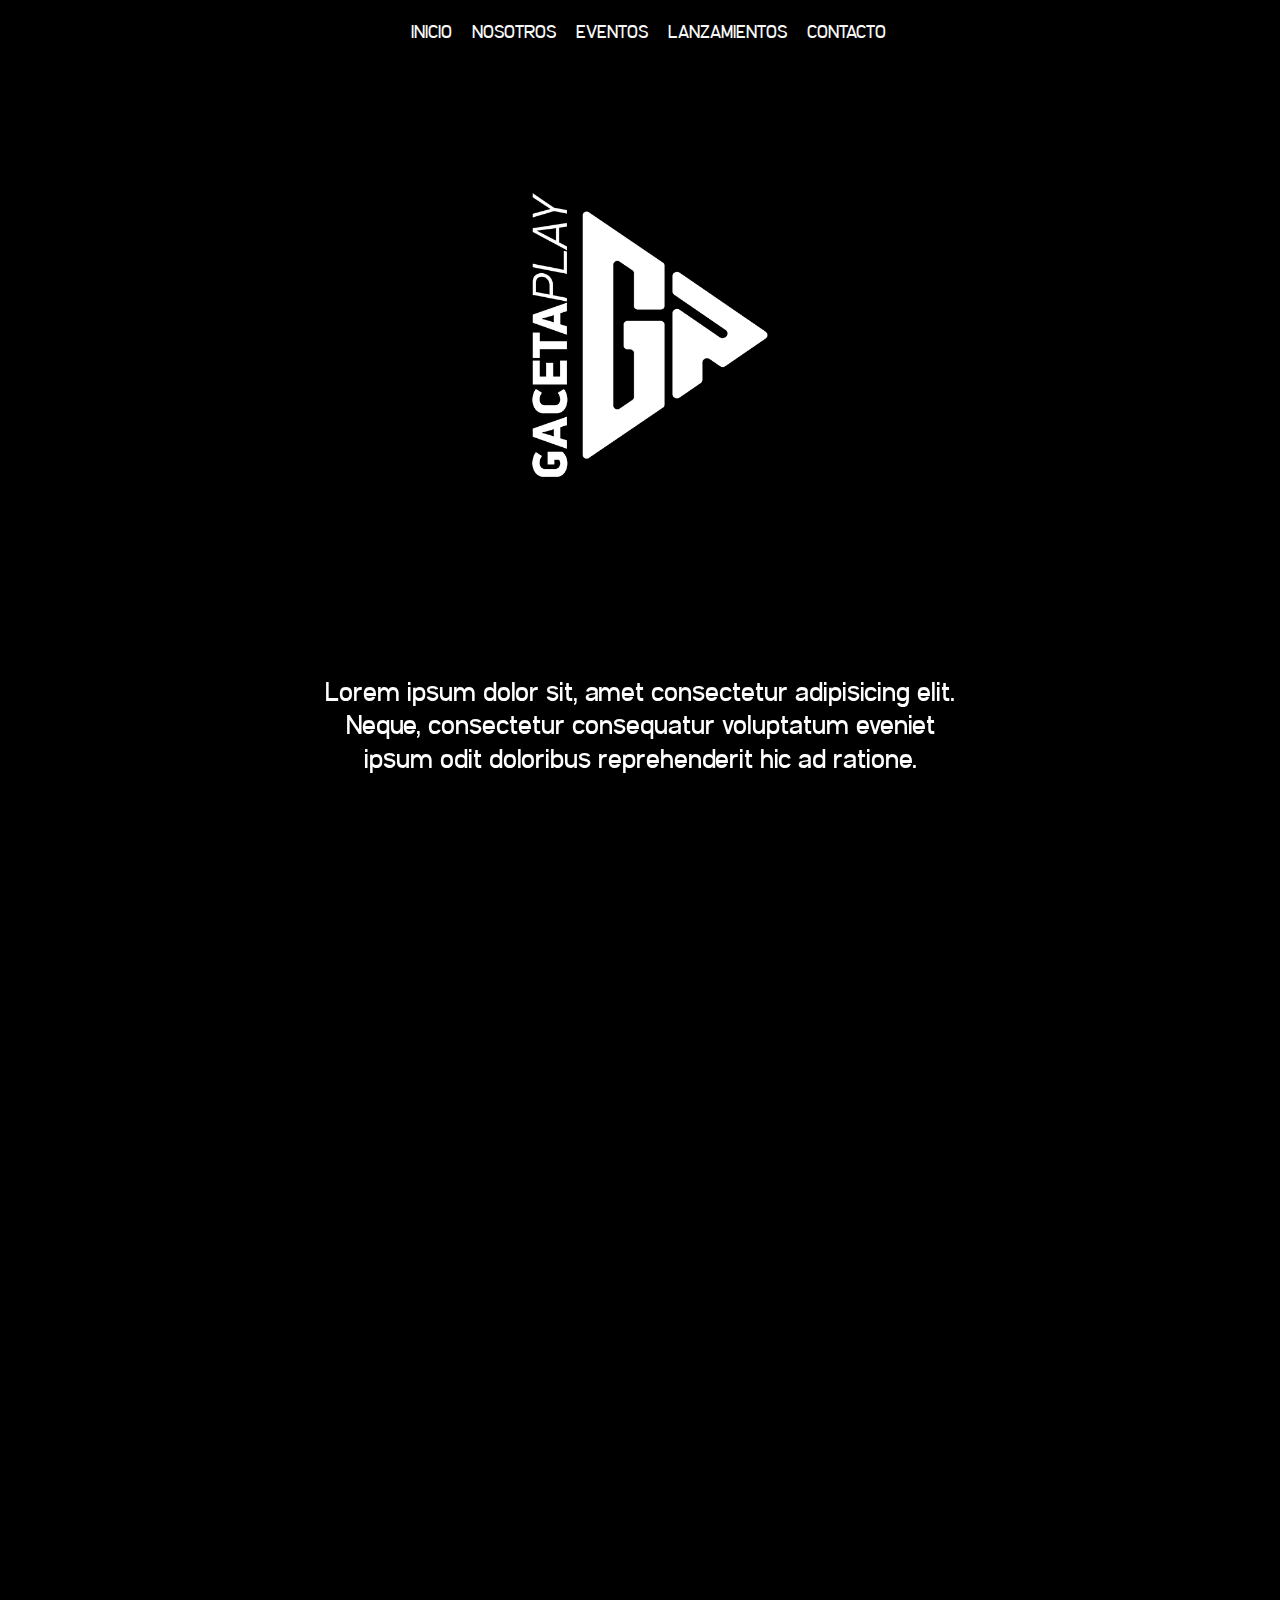
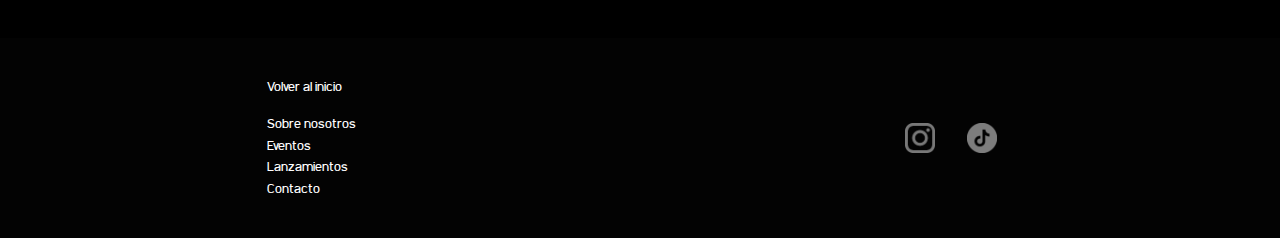
<file: index.html>
<!DOCTYPE html>
<html lang="en">
<head>
    <meta charset="UTF-8">
    <meta name="viewport" content="width=device-width, initial-scale=1.0">
    <link rel="stylesheet" href="styles.css">
    <link rel="preconnect" href="https://fonts.googleapis.com">
    <link rel="preconnect" href="https://fonts.gstatic.com" crossorigin>
    <link href="https://fonts.googleapis.com/css2?family=Poppins:ital,wght@0,100;0,200;0,300;0,400;0,500;0,600;0,700;0,800;0,900;1,100;1,200;1,300;1,400;1,500;1,600;1,700;1,800;1,900&display=swap" rel="stylesheet">
    <link href="https://cdn.jsdelivr.net/npm/bootstrap@5.3.3/dist/css/bootstrap.min.css" rel="stylesheet" integrity="sha384-QWTKZyjpPEjISv5WaRU9OFeRpok6YctnYmDr5pNlyT2bRjXh0JMhjY6hW+ALEwIH" crossorigin="anonymous">
    <script src="https://cdn.jsdelivr.net/npm/bootstrap@5.3.3/dist/js/bootstrap.bundle.min.js" integrity="sha384-YvpcrYf0tY3lHB60NNkmXc5s9fDVZLESaAA55NDzOxhy9GkcIdslK1eN7N6jIeHz" crossorigin="anonymous"></script>
    <link rel="stylesheet" href="https://cdn.jsdelivr.net/npm/bootstrap-icons@1.3.0/font/bootstrap-icons.css">
    <link href="https://stackpath.bootstrapcdn.com/bootstrap/4.5.2/css/bootstrap.min.css" rel="stylesheet">
    <script src="https://code.jquery.com/jquery-3.5.1.slim.min.js"></script>
    <script src="https://cdn.jsdelivr.net/npm/@popperjs/core@2.5.3/dist/umd/popper.min.js"></script>
    <script src="https://stackpath.bootstrapcdn.com/bootstrap/4.5.2/js/bootstrap.min.js"></script>

    <link href="https://unpkg.com/aos@2.3.1/dist/aos.css" rel="stylesheet">

    <title>GACETA PLAY</title>

</head>
<body>

    <header class="d-flex flex-row justify-content-center">
        <nav class="navbar navbar-expand-lg navbar-dark">
            <a class="navbar-brand" href="/imagenes/LOGO-BLANCO-02.png" alt="logo gaceta"></a>
            <button class="navbar-toggler" type="button" data-toggle="collapse" data-target="#navbarNav" aria-controls="navbarNav" aria-expanded="false" aria-label="Toggle navigation">
              <span class="navbar-toggler-icon"></span>
            </button>
            <div class="collapse navbar-collapse" id="navbarNav">
              <ul class="navbar-nav align-items-center">
                <a href="./index.html">INICIO</a>
                <a href="./nosotros.html">NOSOTROS</a>
                <a href="./eventos.html">EVENTOS</a>
                <a href="./lanzamientos.html">LANZAMIENTOS</a>
                <a href="./contacto.html">CONTACTO</a>
              </ul>
            </div>
          </nav>
    </header>


    <div class="d-flex flex-column justify-content-center align-items-center">
        <section class="logo">
            <img src="./imagenes/logoblanco700.png" alt="logo gaceta">
        </section>
        <section class="presentacion text-white mb-5" data-aos="fade-right">
            <h1>Lorem ipsum dolor sit, amet consectetur adipisicing elit. Neque, consectetur consequatur voluptatum eveniet ipsum odit doloribus reprehenderit hic ad ratione.</h1>
        </section>
    </div>


<div class="d-flex justify-content-evenly mb-5 flex-wrap align-content-center">
    <div class="d-flex justify-content-center align-items-center position-relative" data-aos="fade-right">
            <img src="./imagenes/foto1.jpeg" alt=""  width="350px" height="367px" class="m-4 m-md-4 m-sm-4 border-0">
        <div class="d-flex position-absolute justify-content-center align-items-center p-card-eventos image-shadow">
            <h2 class="d-flex text-center">EVENTOS</h2>
            <i class="bi bi-calendar-event ml-3 mb-2"></i>
        </div>
    </div>
    <div class="d-flex justify-content-center align-items-center position-relative" data-aos="fade-up">
        <img src="./imagenes/foto3.jpeg" alt=""  width="350px" height="367px" class="m-4 m-md-4 m-sm-4 border-0">
    <div class="d-flex position-absolute justify-content-center align-items-center p-card-eventos image-shadow">
        <h2 class="d-flex text-center">LANZAMIENTOS</h2>
        <i class="bi bi-skip-end-fill ml-3 mb-2"></i>
    </div>
    </div>
    <a href="./nosotros.html"><div class="d-flex justify-content-center align-items-center position-relative" data-aos="fade-left">
    <img src="./imagenes/foto4.jpeg" alt=""  width="350px" height="367px" class="m-4 m-md-4 m-sm-4 border-0">
    <div class="d-flex position-absolute justify-content-center align-items-center p-card-eventos image-shadow">
        <h2 class="d-flex text-center">CONOCÉ A NUESTROS ARTISTAS</h2>
    </div>
    </div>
    </a>
</div>


<footer class="footer d-flex justify-content-around">
    <div class="d-flex flex-column justify-content-center">
        <a href="" class="mb-3"><b> Volver al inicio </b></a>
        <a href="">Sobre nosotros</a>
        <a href="">Eventos</a>
        <a href="">Lanzamientos</a>
        <a href="">Contacto</a>
    </div>
    <div class="d-flex align-items-center">
        <a href="" class="p-3"><img src="./imagenes/iconig.png" alt="logoinstagram" width="30px" class="footericon"></a>
        <a href="" class="p-3"><img src="./imagenes/icontiktok.png" alt="logotiktok" width="30px" class="footericon"></a>
    </div>
</footer>



<script src="https://unpkg.com/aos@2.3.1/dist/aos.js"></script>
<script>
    AOS.init();
</script>

</body>
</html>
</file>
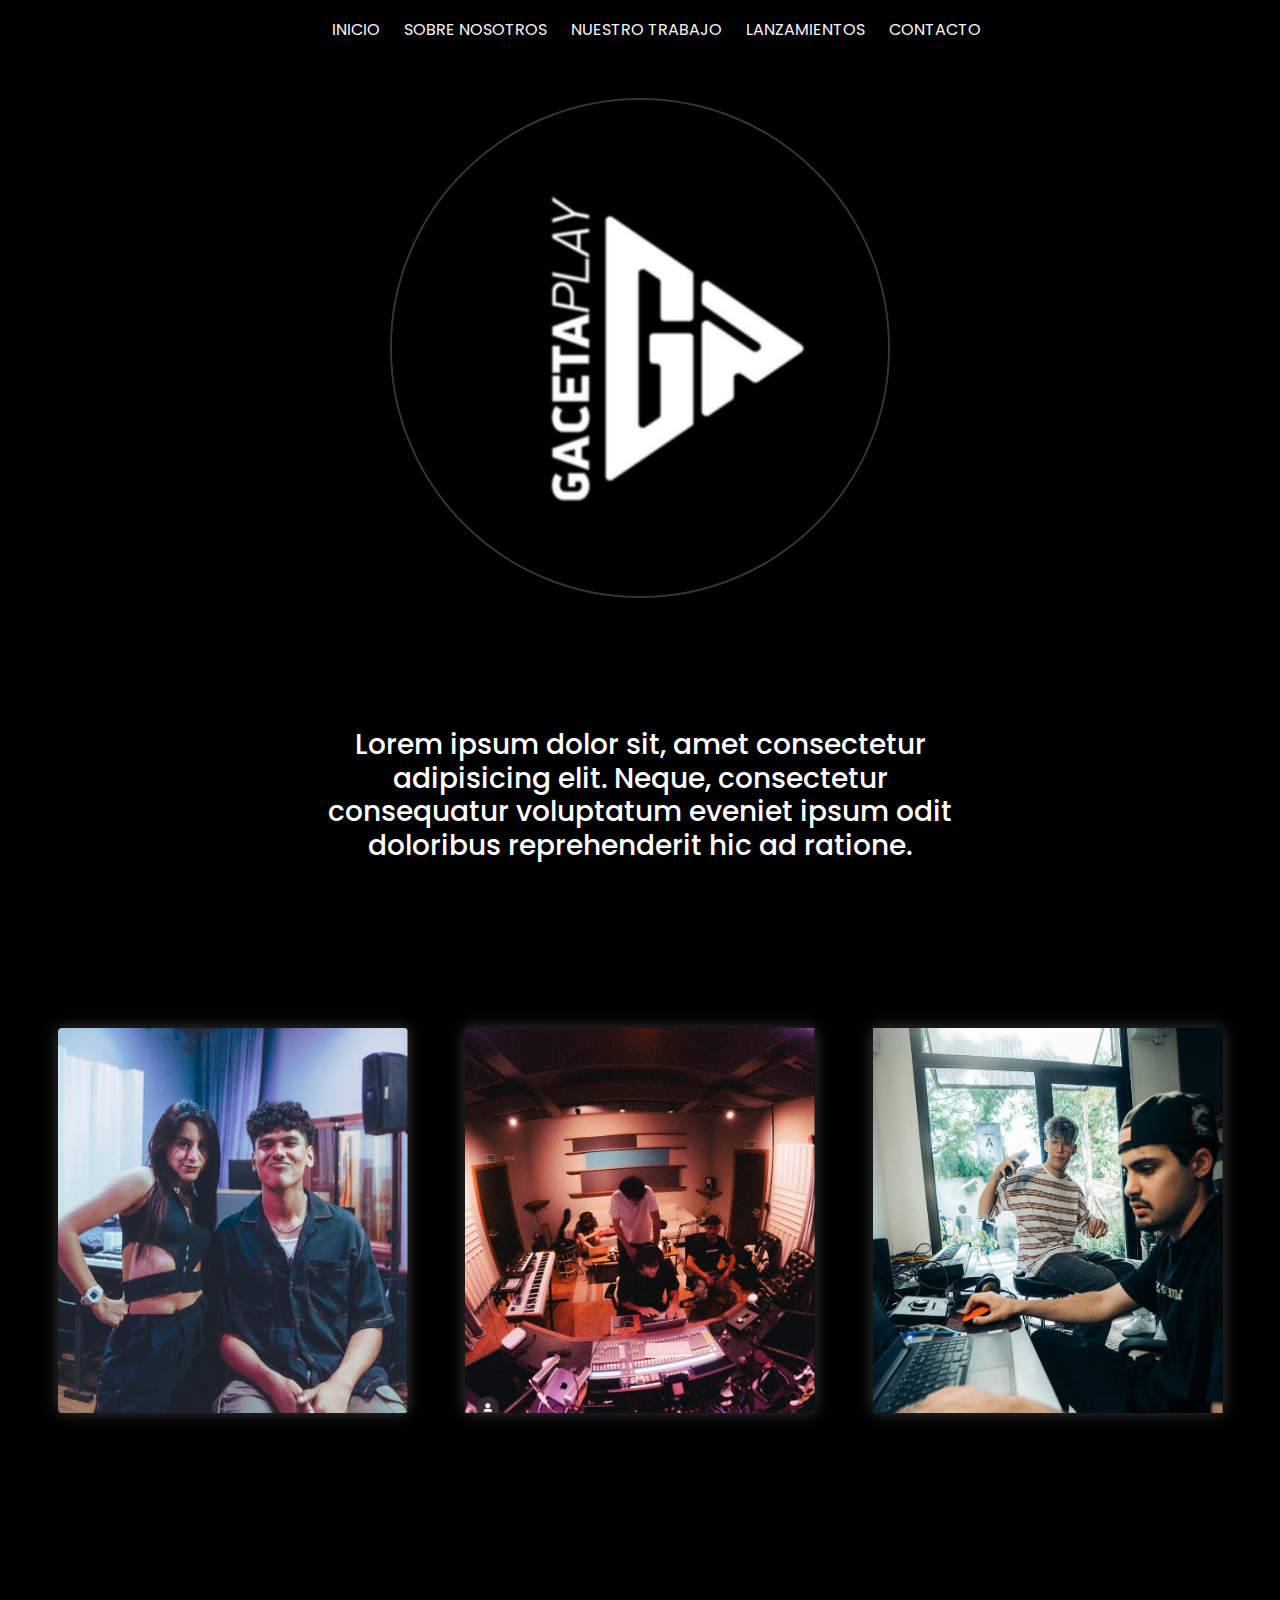
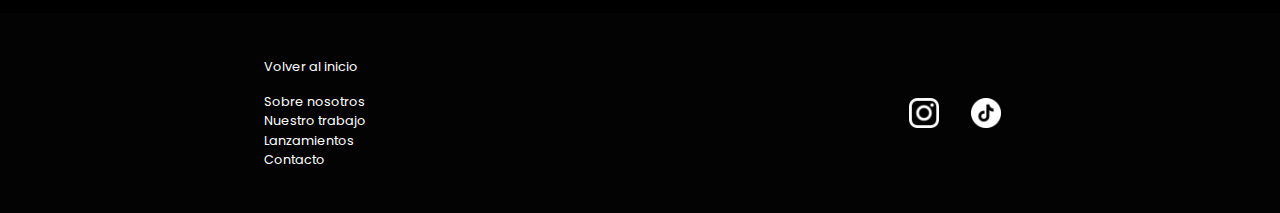
<file: gacetaplay/index.html>
<!DOCTYPE html>
<html lang="en">
<head>
    <meta charset="UTF-8">
    <meta name="viewport" content="width=device-width, initial-scale=1.0">
    <link rel="stylesheet" href="styles.css">
    <link rel="preconnect" href="https://fonts.googleapis.com">
    <link rel="preconnect" href="https://fonts.gstatic.com" crossorigin>
    <link href="https://fonts.googleapis.com/css2?family=Poppins:ital,wght@0,100;0,200;0,300;0,400;0,500;0,600;0,700;0,800;0,900;1,100;1,200;1,300;1,400;1,500;1,600;1,700;1,800;1,900&display=swap" rel="stylesheet">
    <link href="https://cdn.jsdelivr.net/npm/bootstrap@5.3.3/dist/css/bootstrap.min.css" rel="stylesheet" integrity="sha384-QWTKZyjpPEjISv5WaRU9OFeRpok6YctnYmDr5pNlyT2bRjXh0JMhjY6hW+ALEwIH" crossorigin="anonymous">
    <script src="https://cdn.jsdelivr.net/npm/bootstrap@5.3.3/dist/js/bootstrap.bundle.min.js" integrity="sha384-YvpcrYf0tY3lHB60NNkmXc5s9fDVZLESaAA55NDzOxhy9GkcIdslK1eN7N6jIeHz" crossorigin="anonymous"></script>
    <link rel="stylesheet" href="https://cdn.jsdelivr.net/npm/bootstrap-icons@1.3.0/font/bootstrap-icons.css">
    <link href="https://stackpath.bootstrapcdn.com/bootstrap/4.5.2/css/bootstrap.min.css" rel="stylesheet">
    <script src="https://code.jquery.com/jquery-3.5.1.slim.min.js"></script>
    <script src="https://cdn.jsdelivr.net/npm/@popperjs/core@2.5.3/dist/umd/popper.min.js"></script>
    <script src="https://stackpath.bootstrapcdn.com/bootstrap/4.5.2/js/bootstrap.min.js"></script>
    <title>GACETA PLAY</title>
</head>
<body class="poppins-thin fondo">

    <header>
        <div class="menu mt-2">
            <ul>
                <a href="">INICIO</a>
                <a href="">SOBRE NOSOTROS</a>
                <a href="./nuestrotrabajo.html">NUESTRO TRABAJO</a>
                <a href="./lanzamientos.html">LANZAMIENTOS</a>
                <a href="./contacto.html">CONTACTO</a>
            </ul>
        </div>
    </header>


    <div class="d-flex flex-column justify-content-center align-items-center">
        <section class="logo">
            <img src="./imagenes/logo.png" alt="logo gaceta" width="500px">
        </section>
        <section class="presentacion text-white">
            <h3>Lorem ipsum dolor sit, amet consectetur adipisicing elit. Neque, consectetur consequatur voluptatum eveniet ipsum odit doloribus reprehenderit hic ad ratione.</h3>
        </section>
    </div>


<div class="d-flex justify-content-evenly mb-5 ">
    <img src="./imagenes/foto1.jpeg" alt=""  width="350px" class="foto1 image-shadow rounded">
    <img src="./imagenes/foto2.jpeg" alt="" width="350px" class="foto2 image-shadow" >
    <img src="./imagenes/foto3.jpeg" alt="" width="350px" class="foto3 image-shadow">
</div>

<footer class="footer d-flex justify-content-around">
    <div class="d-flex flex-column justify-content-center">
        <a href="" class="mb-3">Volver al inicio</a>
        <a href="">Sobre nosotros</a>
        <a href="">Nuestro trabajo</a>
        <a href="">Lanzamientos</a>
        <a href="">Contacto</a>
    </div>
    <div class="d-flex align-items-center">
        <a href="" class="p-3"><img src="./imagenes/instagram.png" alt="logoinstagram" width="30px" class="footericon"></a>
        <a href="" class="p-3"><img src="./imagenes/tiktok.png" alt="logotiktok" width="30px" class="footericon"></a>
    </div>
</footer>

</body>
</html>
</file>
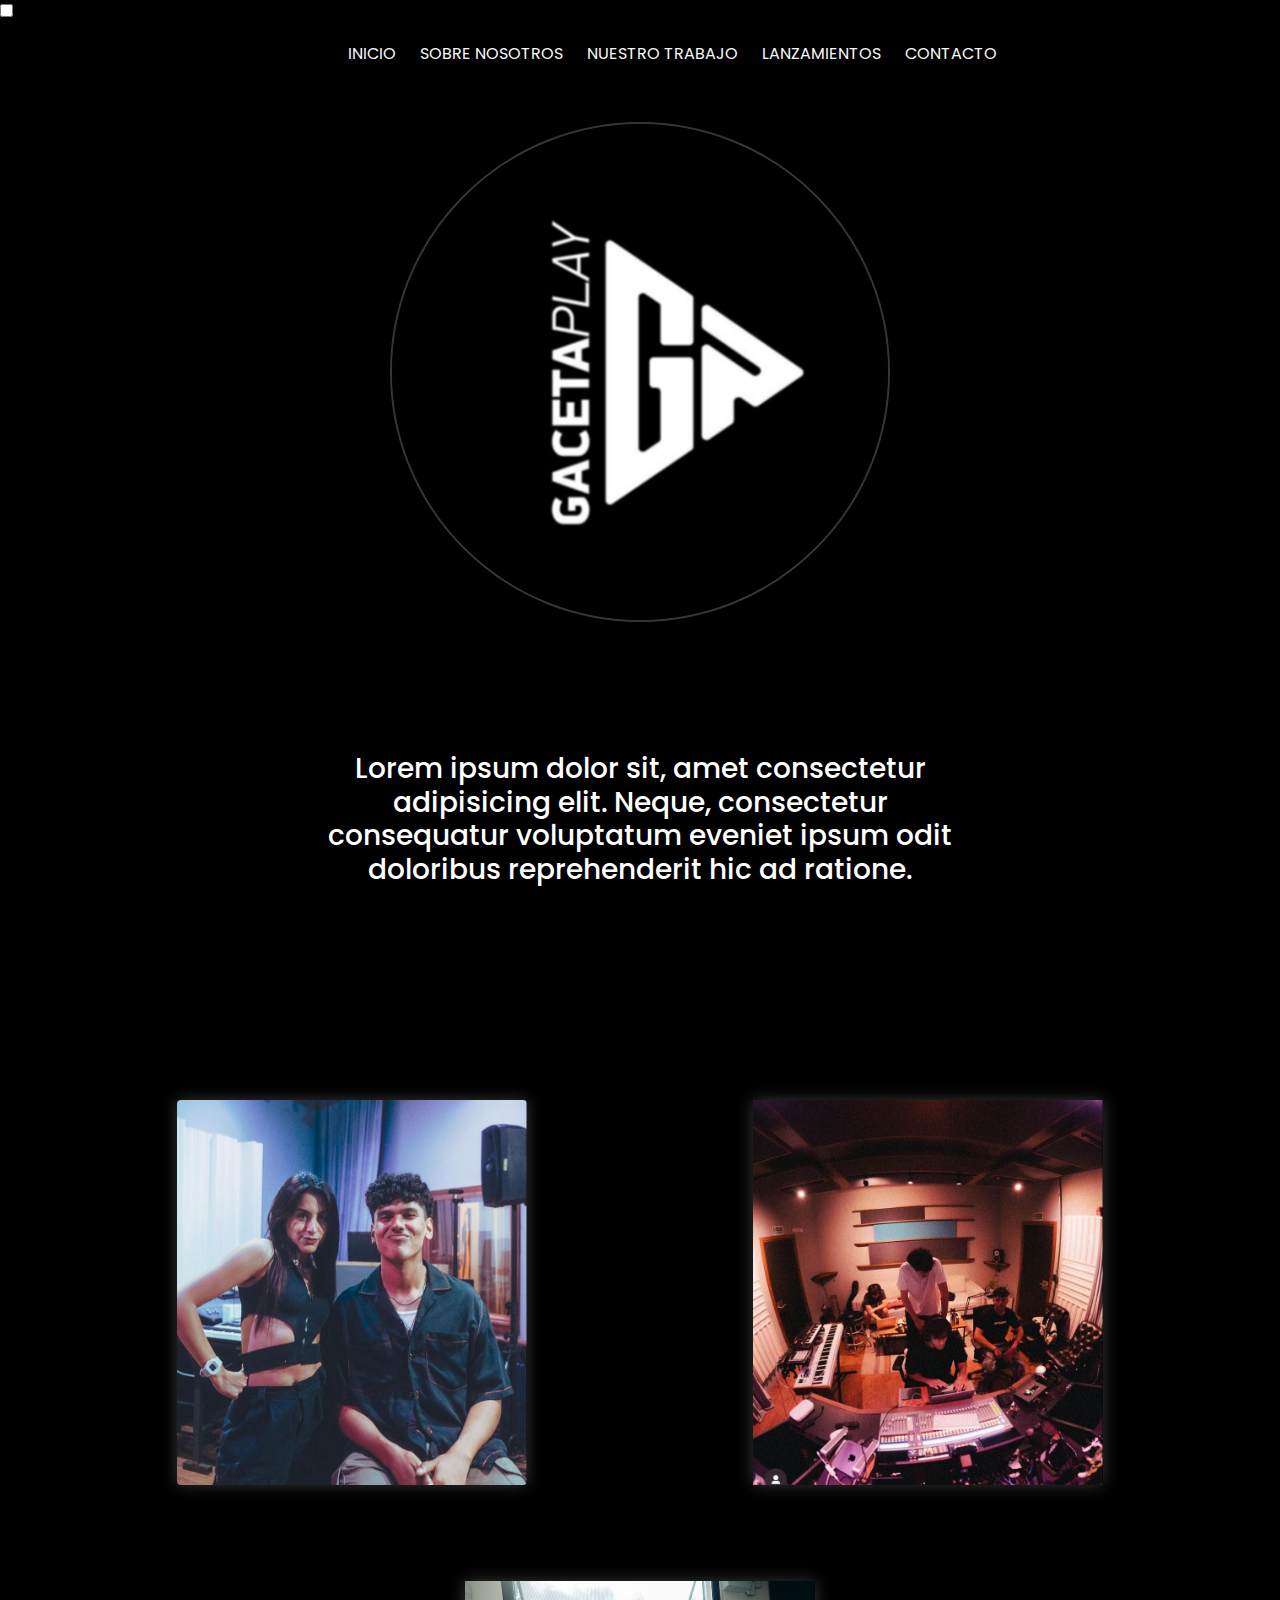
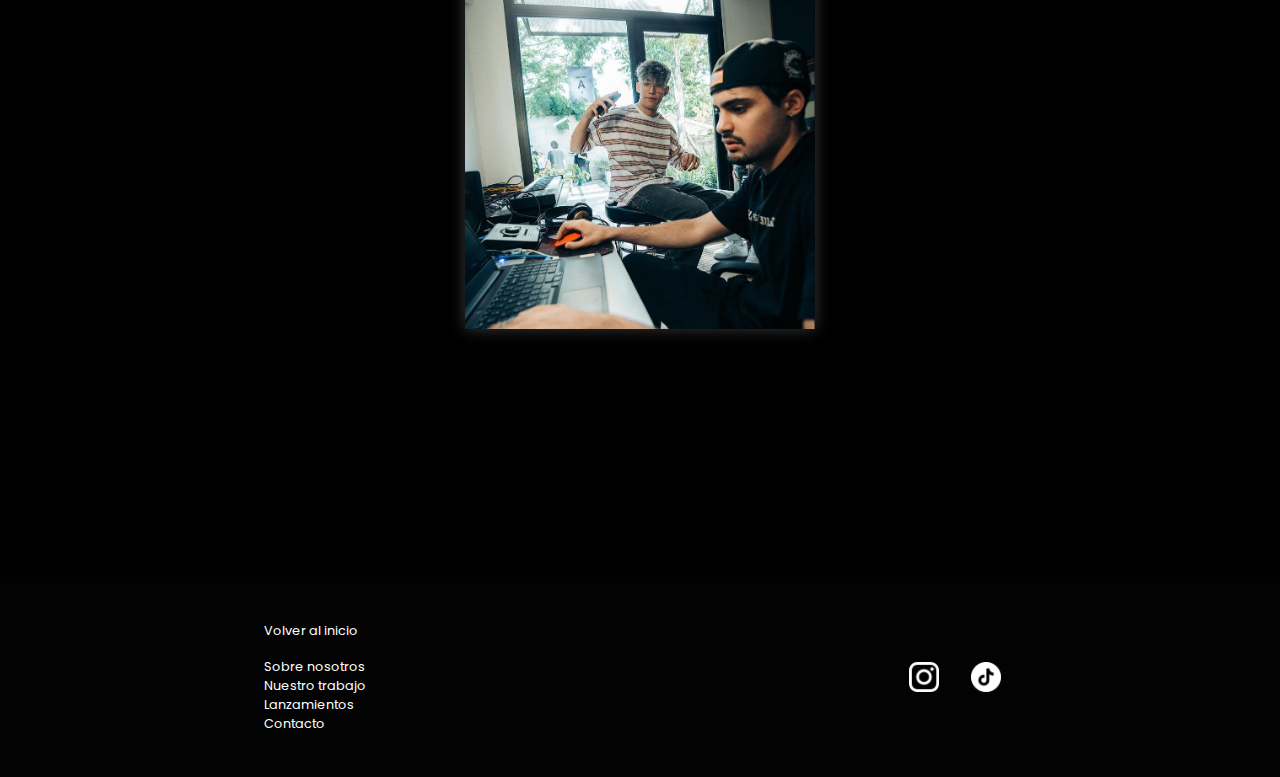
<file: gacetaplay/gacetaplay/index.html>
<!DOCTYPE html>
<html lang="en">
<head>
    <meta charset="UTF-8">
    <meta name="viewport" content="width=device-width, initial-scale=1.0">
    <link rel="stylesheet" href="styles.css">
    <link rel="preconnect" href="https://fonts.googleapis.com">
    <link rel="preconnect" href="https://fonts.gstatic.com" crossorigin>
    <link href="https://fonts.googleapis.com/css2?family=Poppins:ital,wght@0,100;0,200;0,300;0,400;0,500;0,600;0,700;0,800;0,900;1,100;1,200;1,300;1,400;1,500;1,600;1,700;1,800;1,900&display=swap" rel="stylesheet">
    <link href="https://cdn.jsdelivr.net/npm/bootstrap@5.3.3/dist/css/bootstrap.min.css" rel="stylesheet" integrity="sha384-QWTKZyjpPEjISv5WaRU9OFeRpok6YctnYmDr5pNlyT2bRjXh0JMhjY6hW+ALEwIH" crossorigin="anonymous">
    <script src="https://cdn.jsdelivr.net/npm/bootstrap@5.3.3/dist/js/bootstrap.bundle.min.js" integrity="sha384-YvpcrYf0tY3lHB60NNkmXc5s9fDVZLESaAA55NDzOxhy9GkcIdslK1eN7N6jIeHz" crossorigin="anonymous"></script>
    <link rel="stylesheet" href="https://cdn.jsdelivr.net/npm/bootstrap-icons@1.3.0/font/bootstrap-icons.css">
    <link href="https://stackpath.bootstrapcdn.com/bootstrap/4.5.2/css/bootstrap.min.css" rel="stylesheet">
    <script src="https://code.jquery.com/jquery-3.5.1.slim.min.js"></script>
    <script src="https://cdn.jsdelivr.net/npm/@popperjs/core@2.5.3/dist/umd/popper.min.js"></script>
    <script src="https://stackpath.bootstrapcdn.com/bootstrap/4.5.2/js/bootstrap.min.js"></script>
    <title>GACETA PLAY</title>
</head>
<body class="poppins-thin fondo">

    <header>
    <input type="checkbox" id="menu-toggle" class="checkbox ">
    <label for="menu-toggle" class="menu-toggle ">
    <span class="bar"></span>
    <span class="bar"></span>
    <span class="bar"></span>
    </label>
        <div class="menu mt-2 ml-3">
            <ul>
                <a href="">INICIO</a>
                <a href="">SOBRE NOSOTROS</a>
                <a href="./nuestrotrabajo.html">NUESTRO TRABAJO</a>
                <a href="./lanzamientos.html">LANZAMIENTOS</a>
                <a href="./contacto.html">CONTACTO</a>
            </ul>
        </div>
    </header>


    <div class="d-flex flex-column justify-content-center align-items-center">
        <section class="logo">
            <img src="./imagenes/logo.png" alt="logo gaceta">
        </section>
        <section class="presentacion text-white">
            <h3>Lorem ipsum dolor sit, amet consectetur adipisicing elit. Neque, consectetur consequatur voluptatum eveniet ipsum odit doloribus reprehenderit hic ad ratione.</h3>
        </section>
    </div>


<div class="d-flex justify-content-evenly mb-5 flex-wrap ">
    <img src="./imagenes/foto1.jpeg" alt=""  width="350px" class="foto1 image-shadow rounded m-md-5 m-sm-5">
    <img src="./imagenes/foto2.jpeg" alt="" width="350px" class="foto2 image-shadow  m-md-5 m-sm-5" >
    <img src="./imagenes/foto3.jpeg" alt="" width="350px" class="foto3 image-shadow  m-md-5 m-sm-5">
</div>

<footer class="footer d-flex justify-content-around">
    <div class="d-flex flex-column justify-content-center">
        <a href="" class="mb-3">Volver al inicio</a>
        <a href="">Sobre nosotros</a>
        <a href="">Nuestro trabajo</a>
        <a href="">Lanzamientos</a>
        <a href="">Contacto</a>
    </div>
    <div class="d-flex align-items-center">
        <a href="" class="p-3"><img src="./imagenes/iconig.png" alt="logoinstagram" width="30px" class="footericon"></a>
        <a href="" class="p-3"><img src="./imagenes/icontiktok.png" alt="logotiktok" width="30px" class="footericon"></a>
    </div>
</footer>

</body>
</html>
</file>
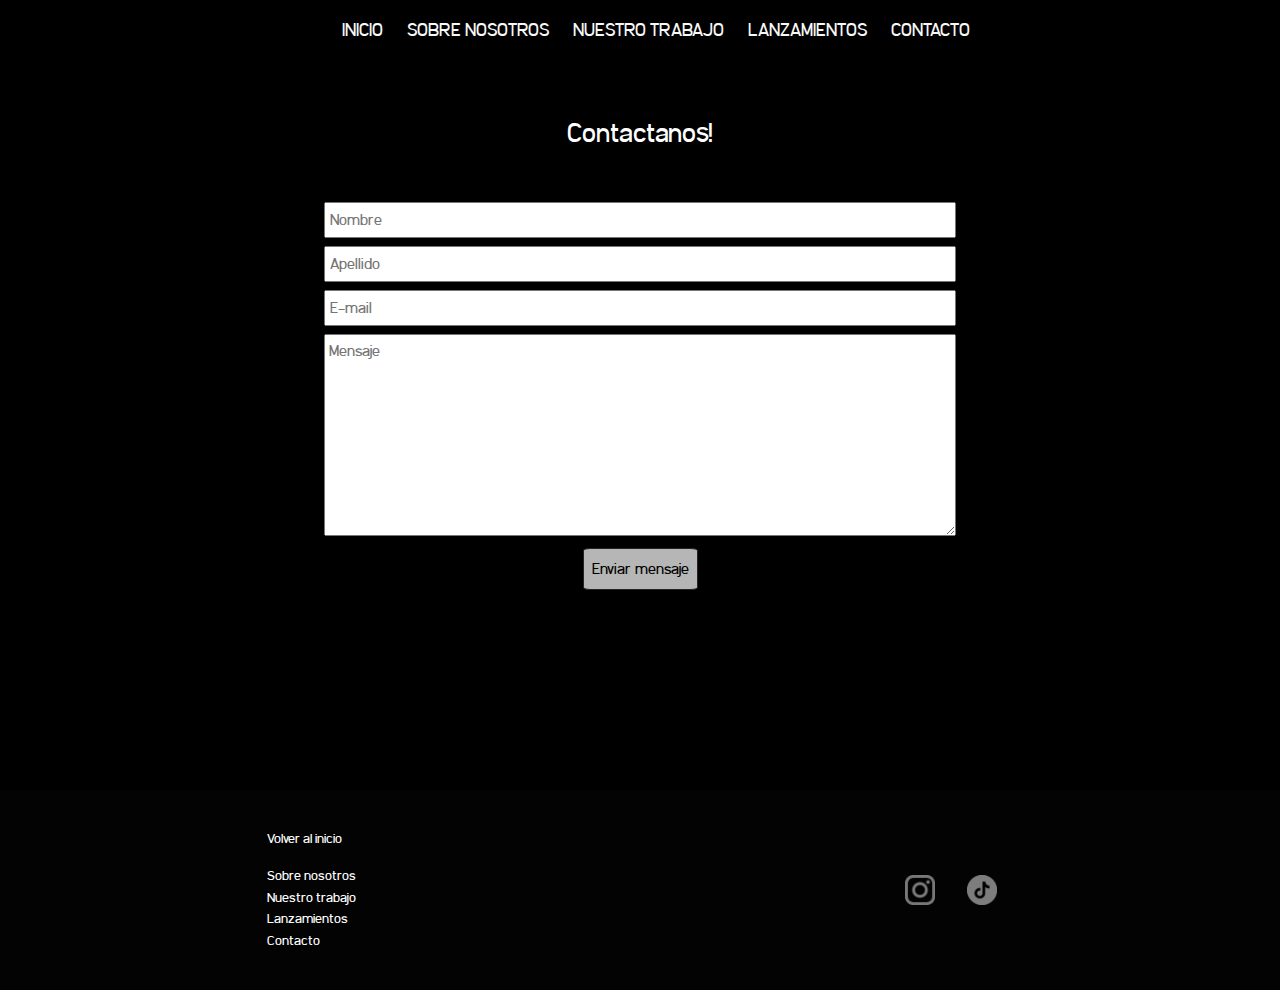
<file: contacto.html>
<!DOCTYPE html>
<html lang="en">
<head>
    <meta charset="UTF-8">
    <meta name="viewport" content="width=device-width, initial-scale=1.0">
    <link rel="stylesheet" href="styles.css">
    <link rel="preconnect" href="https://fonts.googleapis.com">
    <link rel="preconnect" href="https://fonts.gstatic.com" crossorigin>
    <link href="https://fonts.googleapis.com/css2?family=Poppins:ital,wght@0,100;0,200;0,300;0,400;0,500;0,600;0,700;0,800;0,900;1,100;1,200;1,300;1,400;1,500;1,600;1,700;1,800;1,900&display=swap" rel="stylesheet">
    <link href="https://cdn.jsdelivr.net/npm/bootstrap@5.3.3/dist/css/bootstrap.min.css" rel="stylesheet" integrity="sha384-QWTKZyjpPEjISv5WaRU9OFeRpok6YctnYmDr5pNlyT2bRjXh0JMhjY6hW+ALEwIH" crossorigin="anonymous">
    <script src="https://cdn.jsdelivr.net/npm/bootstrap@5.3.3/dist/js/bootstrap.bundle.min.js" integrity="sha384-YvpcrYf0tY3lHB60NNkmXc5s9fDVZLESaAA55NDzOxhy9GkcIdslK1eN7N6jIeHz" crossorigin="anonymous"></script>
    <link rel="stylesheet" href="https://cdn.jsdelivr.net/npm/bootstrap-icons@1.3.0/font/bootstrap-icons.css">
    <link href="https://stackpath.bootstrapcdn.com/bootstrap/4.5.2/css/bootstrap.min.css" rel="stylesheet">
    <script src="https://code.jquery.com/jquery-3.5.1.slim.min.js"></script>
    <script src="https://cdn.jsdelivr.net/npm/@popperjs/core@2.5.3/dist/umd/popper.min.js"></script>
    <script src="https://stackpath.bootstrapcdn.com/bootstrap/4.5.2/js/bootstrap.min.js"></script>
    <title>GACETA PLAY</title>
</head>
<body class="poppins-thin fondo">
    
    <header>
            <div class="menu mt-2">
                <ul>
                    <a href="./index.html">INICIO</a>
                    <a href="">SOBRE NOSOTROS</a>
                    <a href="./nuestrotrabajo.html">NUESTRO TRABAJO</a>
                    <a href="./lanzamientos.html">LANZAMIENTOS</a>
                    <a href="./contacto.html">CONTACTO</a>
                </ul>
            </div>
        </header>
    

<div class="d-flex flex-column align-items-center text">
    <h3 class="m-5 text-white">Contactanos!</h3>
    <form action="" class="d-flex flex-column w-50 text-dark">
        <input type="text" placeholder="Nombre" class="m-1 p-1">
        <input type="text" placeholder="Apellido" class="m-1 p-1">
        <input type="email" placeholder="E-mail" class="m-1 p-1">
        <textarea name="" id="" placeholder="Mensaje" rows="8" class="m-1 p-1"></textarea>
    </form>
    <button type="submit" class="p-2 mt-2 submit">Enviar mensaje</button>
</div>

<footer class="footer d-flex justify-content-around">
    <div class="d-flex flex-column justify-content-center">
        <a href="" class="mb-3">Volver al inicio</a>
        <a href="">Sobre nosotros</a>
        <a href="">Nuestro trabajo</a>
        <a href="">Lanzamientos</a>
        <a href="">Contacto</a>
    </div>
    <div class="d-flex align-items-center">
        <a href="" class="p-3"><img src="./imagenes/iconig.png" alt="logoinstagram" width="30px" class="footericon"></a>
        <a href="" class="p-3"><img src="./imagenes/icontiktok.png" alt="logotiktok" width="30px" class="footericon"></a>
    </div>
</footer>
</footer>

</body>
</html>
</file>
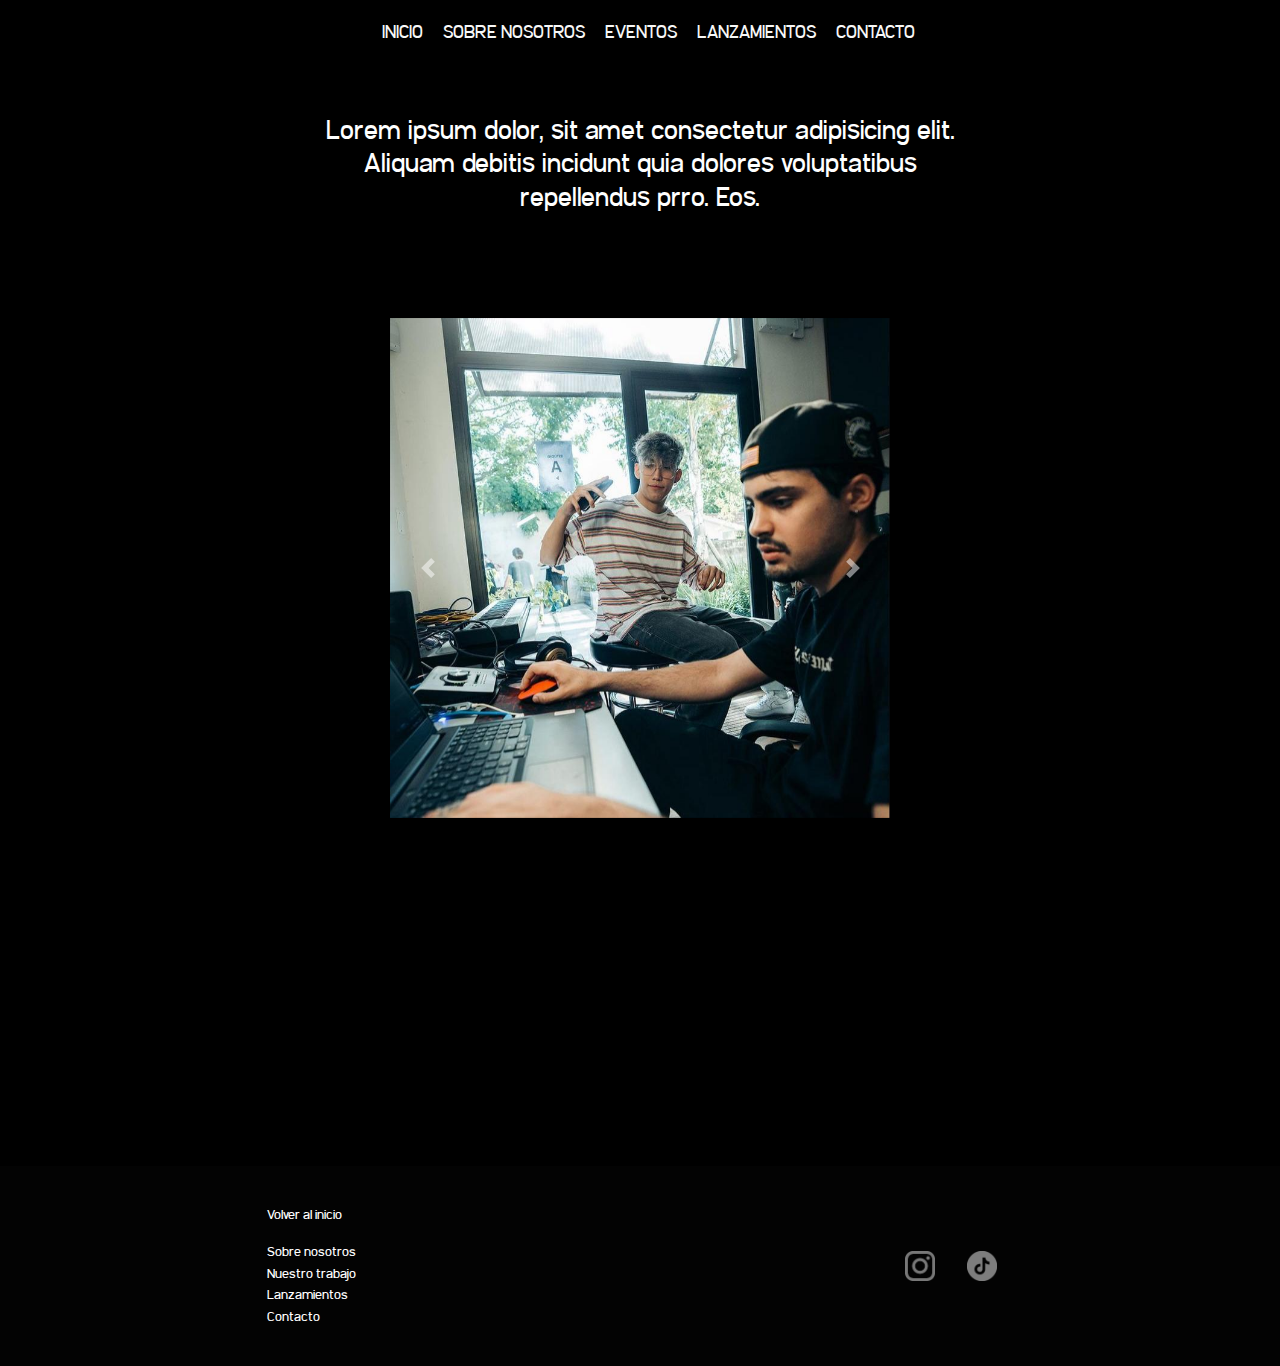
<file: eventos.html>
<!DOCTYPE html>
<html lang="en">
<head>
    <meta charset="UTF-8">
    <meta name="viewport" content="width=device-width, initial-scale=1.0">
    <link rel="stylesheet" href="styles.css">
    <link rel="preconnect" href="https://fonts.googleapis.com">
    <link rel="preconnect" href="https://fonts.gstatic.com" crossorigin>
    <link href="https://fonts.googleapis.com/css2?family=Poppins:ital,wght@0,100;0,200;0,300;0,400;0,500;0,600;0,700;0,800;0,900;1,100;1,200;1,300;1,400;1,500;1,600;1,700;1,800;1,900&display=swap" rel="stylesheet">
    <link href="https://cdn.jsdelivr.net/npm/bootstrap@5.3.3/dist/css/bootstrap.min.css" rel="stylesheet" integrity="sha384-QWTKZyjpPEjISv5WaRU9OFeRpok6YctnYmDr5pNlyT2bRjXh0JMhjY6hW+ALEwIH" crossorigin="anonymous">
    <script src="https://cdn.jsdelivr.net/npm/bootstrap@5.3.3/dist/js/bootstrap.bundle.min.js" integrity="sha384-YvpcrYf0tY3lHB60NNkmXc5s9fDVZLESaAA55NDzOxhy9GkcIdslK1eN7N6jIeHz" crossorigin="anonymous"></script>
    <link rel="stylesheet" href="https://cdn.jsdelivr.net/npm/bootstrap-icons@1.3.0/font/bootstrap-icons.css">

    <link href="https://stackpath.bootstrapcdn.com/bootstrap/4.5.2/css/bootstrap.min.css" rel="stylesheet">

    <script src="https://code.jquery.com/jquery-3.5.1.slim.min.js"></script>
    <script src="https://cdn.jsdelivr.net/npm/@popperjs/core@2.5.3/dist/umd/popper.min.js"></script>
    <script src="https://stackpath.bootstrapcdn.com/bootstrap/4.5.2/js/bootstrap.min.js"></script>
 
    <link href="https://unpkg.com/aos@2.3.1/dist/aos.css" rel="stylesheet">

    <title>GACETA PLAY</title>
</head>
<body class="poppins-thin fondo">


    <header class="d-flex flex-row justify-content-center">
        <nav class="navbar navbar-expand-lg navbar-dark">
            <a class="navbar-brand" href="/imagenes/LOGO-BLANCO-02.png" alt="logo gaceta"></a>
            <button class="navbar-toggler" type="button" data-toggle="collapse" data-target="#navbarNav" aria-controls="navbarNav" aria-expanded="false" aria-label="Toggle navigation">
              <span class="navbar-toggler-icon"></span>
            </button>
            <div class="collapse navbar-collapse" id="navbarNav">
              <ul class="navbar-nav align-items-center">
                <a href="./index.html">INICIO</a>
                <a href="./nosotros.html">SOBRE NOSOTROS</a>
                <a href="./eventos.html">EVENTOS</a>
                <a href="./lanzamientos.html">LANZAMIENTOS</a>
                <a href="./contacto.html">CONTACTO</a>
              </ul>
            </div>
          </nav>
    </header>


<div class="contenedor">
    <div class="text-center w-md-100 w-50 mt-5 mb-5 text text-white">
        <h3>Lorem ipsum dolor, sit amet consectetur adipisicing elit. Aliquam debitis incidunt quia dolores voluptatibus repellendus prro. Eos.</h3>
    </div>
    <div class="d-flex justify-content-center align-items-center w-100 mt-5 text mb-5">
        <div id="carouselExampleControls" class="carousel slide carrousel" data-ride="carousel" data-interval="2500">
            <div class="carousel-inner">
                <div class="carousel-item active">
                    <img class="d-block" src="./imagenes/foto3.jpeg" alt="First slide" width="500px" height="500px">
                </div>
                <div class="carousel-item">
                    <img class="d-block" src="./imagenes/foto4.jpeg" alt="Second slide" width="500px" height="500px">
                </div>
                <div class="carousel-item">
                    <img class="d-block" src="./imagenes/foto2.jpeg" alt="Third slide" width="500px" height="500px">
                </div>
                <a class="carousel-control-prev" href="#carouselExampleControls" role="button" data-slide="prev">
                    <span class="carousel-control-prev-icon" aria-hidden="true"></span>
                    <span class="sr-only">Previous</span>
                </a>
                <a class="carousel-control-next" href="#carouselExampleControls" role="button" data-slide="next">
                    <span class="carousel-control-next-icon" aria-hidden="true"></span>
                    <span class="sr-only">Next</span>
                </a>
            </div>
        </div>
    </div>

</div>


<footer class="footer d-flex justify-content-around">
    <div class="d-flex flex-column justify-content-center">
        <a href="" class="mb-3">Volver al inicio</a>
        <a href="">Sobre nosotros</a>
        <a href="">Nuestro trabajo</a>
        <a href="">Lanzamientos</a>
        <a href="">Contacto</a>
    </div>
    <div class="d-flex align-items-center">
        <a href="" class="p-3"><img src="./imagenes/iconig.png" alt="logoinstagram" width="30px" class="footericon"></a>
        <a href="" class="p-3"><img src="./imagenes/icontiktok.png" alt="logotiktok" width="30px" class="footericon"></a>
    </div>
</footer>




<script src="https://unpkg.com/aos@2.3.1/dist/aos.js"></script>
<script>
    AOS.init();
</script>

</body>
</file>
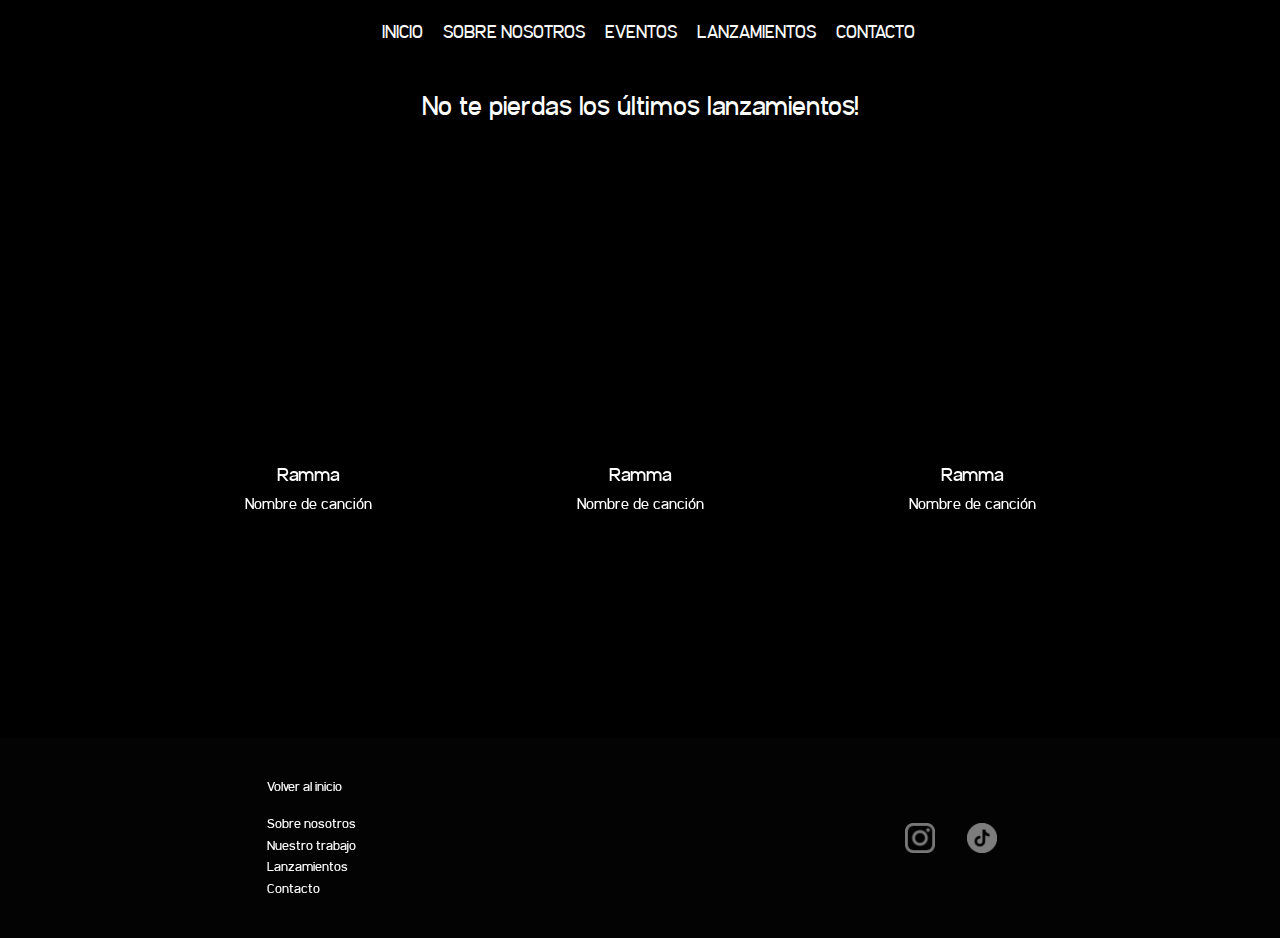
<file: lanzamientos.html>
<!DOCTYPE html>
<html lang="en">
<head>
    <meta charset="UTF-8">
    <meta name="viewport" content="width=device-width, initial-scale=1.0">
    <link rel="stylesheet" href="styles.css">
    <link rel="preconnect" href="https://fonts.googleapis.com">
    <link rel="preconnect" href="https://fonts.gstatic.com" crossorigin>
    <link href="https://fonts.googleapis.com/css2?family=Poppins:ital,wght@0,100;0,200;0,300;0,400;0,500;0,600;0,700;0,800;0,900;1,100;1,200;1,300;1,400;1,500;1,600;1,700;1,800;1,900&display=swap" rel="stylesheet">
    <link href="https://cdn.jsdelivr.net/npm/bootstrap@5.3.3/dist/css/bootstrap.min.css" rel="stylesheet" integrity="sha384-QWTKZyjpPEjISv5WaRU9OFeRpok6YctnYmDr5pNlyT2bRjXh0JMhjY6hW+ALEwIH" crossorigin="anonymous">
    <script src="https://cdn.jsdelivr.net/npm/bootstrap@5.3.3/dist/js/bootstrap.bundle.min.js" integrity="sha384-YvpcrYf0tY3lHB60NNkmXc5s9fDVZLESaAA55NDzOxhy9GkcIdslK1eN7N6jIeHz" crossorigin="anonymous"></script>
    <link rel="stylesheet" href="https://cdn.jsdelivr.net/npm/bootstrap-icons@1.3.0/font/bootstrap-icons.css">
    <link href="https://stackpath.bootstrapcdn.com/bootstrap/4.5.2/css/bootstrap.min.css" rel="stylesheet">
    <script src="https://code.jquery.com/jquery-3.5.1.slim.min.js"></script>
    <script src="https://cdn.jsdelivr.net/npm/@popperjs/core@2.5.3/dist/umd/popper.min.js"></script>
    <script src="https://stackpath.bootstrapcdn.com/bootstrap/4.5.2/js/bootstrap.min.js"></script>
    <title>GACETA PLAY</title>
</head>
<body>


    <header class="d-flex flex-row justify-content-center">
        <nav class="navbar navbar-expand-lg navbar-dark">
            <a class="navbar-brand" href="/imagenes/LOGO-BLANCO-02.png" alt="logo gaceta"></a>
            <button class="navbar-toggler" type="button" data-toggle="collapse" data-target="#navbarNav" aria-controls="navbarNav" aria-expanded="false" aria-label="Toggle navigation">
              <span class="navbar-toggler-icon"></span>
            </button>
            <div class="collapse navbar-collapse" id="navbarNav">
              <ul class="navbar-nav align-items-center">
                <a href="./index.html">INICIO</a>
                <a href="./nosotros.html">SOBRE NOSOTROS</a>
                <a href="./eventos.html">EVENTOS</a>
                <a href="./lanzamientos.html">LANZAMIENTOS</a>
                <a href="./contacto.html">CONTACTO</a>
              </ul>
            </div>
          </nav>
    </header>



<h3 class="text-white mt-4 mb-4 text text-center">No te pierdas los últimos lanzamientos!</h3>

<div class="d-flex justify-content-center mt-4 text-white flex-wrap">
    <div class="d-flex flex-column justify-content-center align-items-center m-3">
        <iframe width="300" height="300" src="https://www.youtube.com/embed/zOvZoa-1Fbs?si=Glb5HWBmnuMTGVkF" title="YouTube video player" frameborder="0" allow="accelerometer; autoplay; clipboard-write; encrypted-media; gyroscope; picture-in-picture; web-share" referrerpolicy="strict-origin-when-cross-origin" allowfullscreen></iframe>
        <h5 class="">Ramma</h5>
        <h6>Nombre de canción</h6>
    </div>
    <div class="d-flex flex-column justify-content-center align-items-center m-3">
        <iframe width="300" height="300" src="https://www.youtube.com/embed/moEMEl742X0?si=vmssoGeyGE94bHiO" title="YouTube video player" frameborder="0" allow="accelerometer; autoplay; clipboard-write; encrypted-media; gyroscope; picture-in-picture; web-share" referrerpolicy="strict-origin-when-cross-origin" allowfullscreen></iframe>
        <h5 class="">Ramma</h5>
        <h6>Nombre de canción</h6>
    </div>
    <div class="d-flex flex-column justify-content-center align-items-center m-3">
        <iframe width="300" height="300" src="https://www.youtube.com/embed/iwO8WUDrg3g?si=390W9S8GViYYWu1V" title="YouTube video player" frameborder="0" allow="accelerometer; autoplay; clipboard-write; encrypted-media; gyroscope; picture-in-picture; web-share" referrerpolicy="strict-origin-when-cross-origin" allowfullscreen></iframe>
        <h5 class="">Ramma</h5>
        <h6>Nombre de canción</h6>
    </div>
</div>




<footer class="footer d-flex justify-content-around">
    <div class="d-flex flex-column justify-content-center">
        <a href="" class="mb-3">Volver al inicio</a>
        <a href="">Sobre nosotros</a>
        <a href="">Nuestro trabajo</a>
        <a href="">Lanzamientos</a>
        <a href="">Contacto</a>
    </div>
    <div class="d-flex align-items-center">
        <a href="" class="p-3"><img src="./imagenes/iconig.png" alt="logoinstagram" width="30px" class="footericon"></a>
        <a href="" class="p-3"><img src="./imagenes/icontiktok.png" alt="logotiktok" width="30px" class="footericon"></a>
    </div>
</footer>

</body>
</html>
</file>
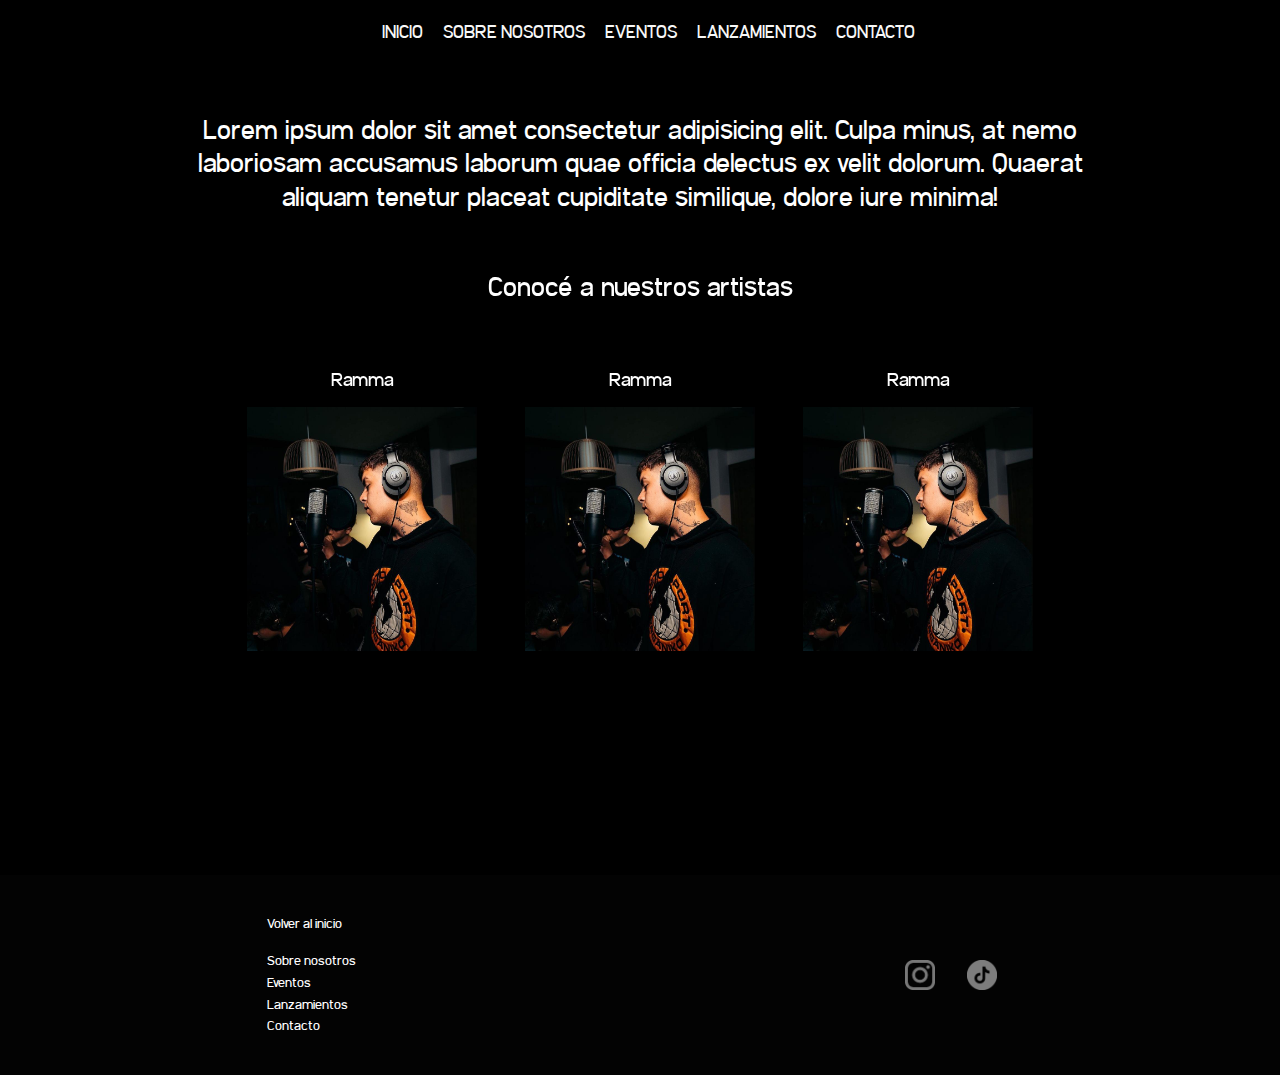
<file: nosotros.html>
<!DOCTYPE html>
<html lang="en">
<head>
    <meta charset="UTF-8">
    <meta name="viewport" content="width=device-width, initial-scale=1.0">
    <link rel="stylesheet" href="styles.css">
    <link rel="preconnect" href="https://fonts.googleapis.com">
    <link rel="preconnect" href="https://fonts.gstatic.com" crossorigin>
    <link href="https://fonts.googleapis.com/css2?family=Poppins:ital,wght@0,100;0,200;0,300;0,400;0,500;0,600;0,700;0,800;0,900;1,100;1,200;1,300;1,400;1,500;1,600;1,700;1,800;1,900&display=swap" rel="stylesheet">
    <link href="https://cdn.jsdelivr.net/npm/bootstrap@5.3.3/dist/css/bootstrap.min.css" rel="stylesheet" integrity="sha384-QWTKZyjpPEjISv5WaRU9OFeRpok6YctnYmDr5pNlyT2bRjXh0JMhjY6hW+ALEwIH" crossorigin="anonymous">
    <script src="https://cdn.jsdelivr.net/npm/bootstrap@5.3.3/dist/js/bootstrap.bundle.min.js" integrity="sha384-YvpcrYf0tY3lHB60NNkmXc5s9fDVZLESaAA55NDzOxhy9GkcIdslK1eN7N6jIeHz" crossorigin="anonymous"></script>
    <link rel="stylesheet" href="https://cdn.jsdelivr.net/npm/bootstrap-icons@1.3.0/font/bootstrap-icons.css">
    <link href="https://stackpath.bootstrapcdn.com/bootstrap/4.5.2/css/bootstrap.min.css" rel="stylesheet">
    <script src="https://code.jquery.com/jquery-3.5.1.slim.min.js"></script>
    <script src="https://cdn.jsdelivr.net/npm/@popperjs/core@2.5.3/dist/umd/popper.min.js"></script>
    <script src="https://stackpath.bootstrapcdn.com/bootstrap/4.5.2/js/bootstrap.min.js"></script>

    <link href="https://unpkg.com/aos@2.3.1/dist/aos.css" rel="stylesheet">

    <title>GACETA PLAY</title>

</head>
<body>

    <header class="d-flex flex-row justify-content-center">
        <nav class="navbar navbar-expand-lg navbar-dark">
            <a class="navbar-brand" href="/imagenes/LOGO-BLANCO-02.png" alt="logo gaceta"></a>
            <button class="navbar-toggler" type="button" data-toggle="collapse" data-target="#navbarNav" aria-controls="navbarNav" aria-expanded="false" aria-label="Toggle navigation">
              <span class="navbar-toggler-icon"></span>
            </button>
            <div class="collapse navbar-collapse" id="navbarNav">
              <ul class="navbar-nav align-items-center">
                <a href="./index.html">INICIO</a>
                <a href="/nosotros.html">SOBRE NOSOTROS</a>
                <a href="./eventos.html">EVENTOS</a>
                <a href="./lanzamientos.html">LANZAMIENTOS</a>
                <a href="./contacto.html">CONTACTO</a>
              </ul>
            </div>
          </nav>
    </header>


    <div class=" d-flex justify-content-center">
        <h3 class="text-white text-center mt-5 w-75">Lorem ipsum dolor sit amet consectetur adipisicing elit. Culpa minus, at nemo laboriosam accusamus laborum quae officia delectus ex velit dolorum. Quaerat aliquam tenetur placeat cupiditate similique, dolore iure minima!</h3>
    </div>
    <div class="d-flex justify-content-center w-100 " data-aos="fade-right">
        <h3 class="text-center text-white mt-5 mb-5">Conocé a nuestros artistas</h3>
    </div>
    <div class="d-flex justify-content-center text-white flex-wrap">
        <div class="d-flex flex-column align-items-center justify-content-center p-3" data-aos="flip-right" data-aos-duration="1000">
            <h5 class="text-center">Ramma</h5>
            <img src="./imagenes/foto4.jpeg" alt="" width="230px" class="m-2" >
        </div>
        <div class="d-flex flex-column align-items-center justify-content-center p-3" data-aos="flip-right" data-aos-duration="1000">
            <h5 class="text-center">Ramma</h5>
            <img src="./imagenes/foto4.jpeg" alt="" width="230px"  class="m-2">
        </div>
        <div class="d-flex flex-column align-items-center justify-content-center p-3" data-aos="flip-right" data-aos-duration="1000" >
            <h5 class="text-center">Ramma</h5>
            <img src="./imagenes/foto4.jpeg" alt="" width="230px" class="m-2">
        </div>
    
    </div>

    <footer class="footer d-flex justify-content-around">
        <div class="d-flex flex-column justify-content-center">
            <a href="" class="mb-3"><b> Volver al inicio </b></a>
            <a href="">Sobre nosotros</a>
            <a href="">Eventos</a>
            <a href="">Lanzamientos</a>
            <a href="">Contacto</a>
        </div>
        <div class="d-flex align-items-center">
            <a href="" class="p-3"><img src="./imagenes/iconig.png" alt="logoinstagram" width="30px" class="footericon"></a>
            <a href="" class="p-3"><img src="./imagenes/icontiktok.png" alt="logotiktok" width="30px" class="footericon"></a>
        </div>
    </footer>

    
<script src="https://unpkg.com/aos@2.3.1/dist/aos.js"></script>
<script>
    AOS.init();
</script>


    </body>
</file>
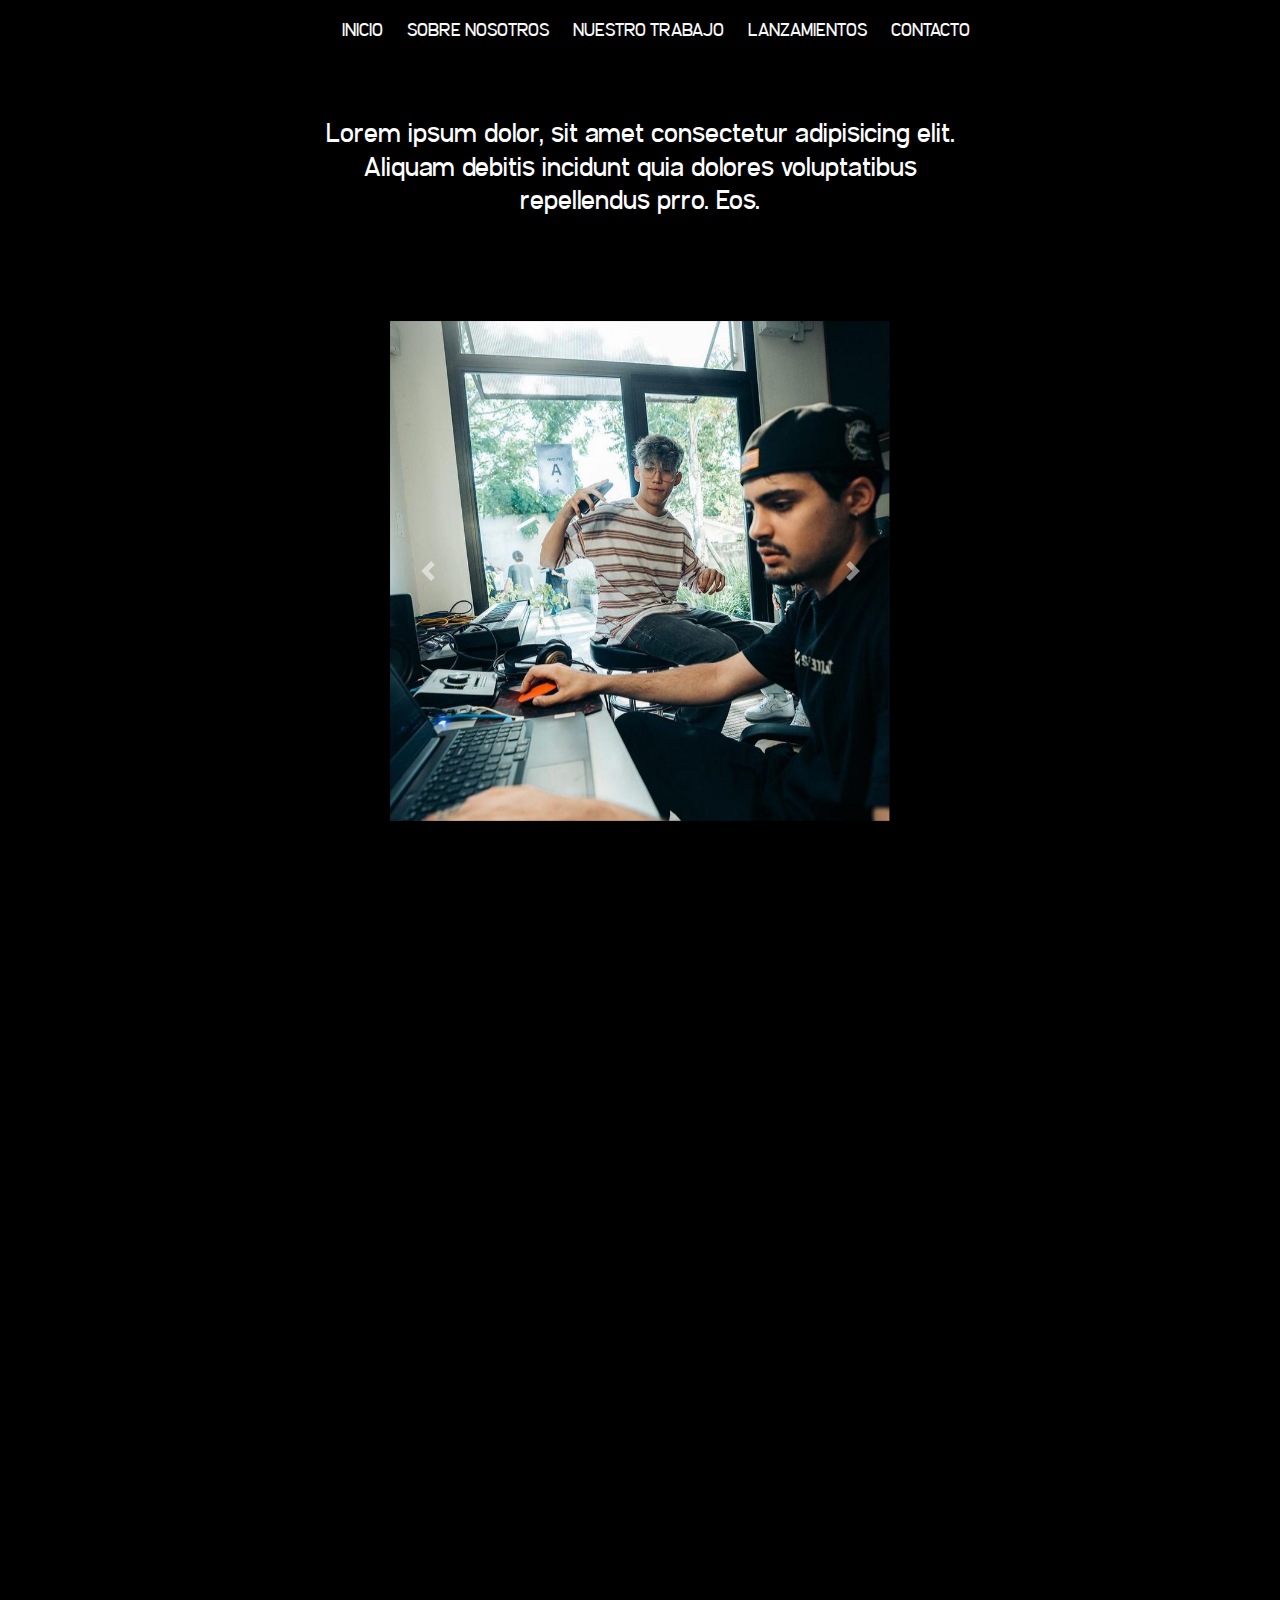
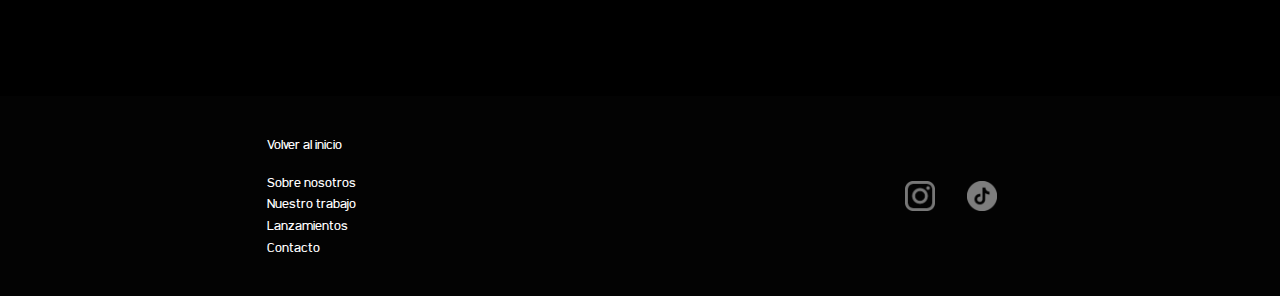
<file: nuestrotrabajo.html>
<!DOCTYPE html>
<html lang="en">
<head>
    <meta charset="UTF-8">
    <meta name="viewport" content="width=device-width, initial-scale=1.0">
    <link rel="stylesheet" href="styles.css">
    <link rel="preconnect" href="https://fonts.googleapis.com">
    <link rel="preconnect" href="https://fonts.gstatic.com" crossorigin>
    <link href="https://fonts.googleapis.com/css2?family=Poppins:ital,wght@0,100;0,200;0,300;0,400;0,500;0,600;0,700;0,800;0,900;1,100;1,200;1,300;1,400;1,500;1,600;1,700;1,800;1,900&display=swap" rel="stylesheet">
    <link href="https://cdn.jsdelivr.net/npm/bootstrap@5.3.3/dist/css/bootstrap.min.css" rel="stylesheet" integrity="sha384-QWTKZyjpPEjISv5WaRU9OFeRpok6YctnYmDr5pNlyT2bRjXh0JMhjY6hW+ALEwIH" crossorigin="anonymous">
    <script src="https://cdn.jsdelivr.net/npm/bootstrap@5.3.3/dist/js/bootstrap.bundle.min.js" integrity="sha384-YvpcrYf0tY3lHB60NNkmXc5s9fDVZLESaAA55NDzOxhy9GkcIdslK1eN7N6jIeHz" crossorigin="anonymous"></script>
    <link rel="stylesheet" href="https://cdn.jsdelivr.net/npm/bootstrap-icons@1.3.0/font/bootstrap-icons.css">

    <link href="https://stackpath.bootstrapcdn.com/bootstrap/4.5.2/css/bootstrap.min.css" rel="stylesheet">

    <script src="https://code.jquery.com/jquery-3.5.1.slim.min.js"></script>
    <script src="https://cdn.jsdelivr.net/npm/@popperjs/core@2.5.3/dist/umd/popper.min.js"></script>
    <script src="https://stackpath.bootstrapcdn.com/bootstrap/4.5.2/js/bootstrap.min.js"></script>
 
    <link href="https://unpkg.com/aos@2.3.1/dist/aos.css" rel="stylesheet">

    <title>GACETA PLAY</title>
</head>
<body class="poppins-thin fondo">

    <header>
            <div class="menu mt-2">
                <ul>
                    <a href="./index.html">INICIO</a>
                    <a href="">SOBRE NOSOTROS</a>
                    <a href="./nuestrotrabajo.html">NUESTRO TRABAJO</a>
                    <a href="./lanzamientos.html">LANZAMIENTOS</a>
                    <a href="./contacto.html">CONTACTO</a>
                </ul>
            </div>
        </header>
    

<div class="contenedor">
    <div class="text-center w-md-100 w-50 mt-5 mb-5 text text-white">
        <h3>Lorem ipsum dolor, sit amet consectetur adipisicing elit. Aliquam debitis incidunt quia dolores voluptatibus repellendus prro. Eos.</h3>
    </div>
    <div class="d-flex justify-content-center align-items-center w-100 mt-5 text mb-5">
        <div id="carouselExampleControls" class="carousel slide carrousel" data-ride="carousel" data-interval="2500">
            <div class="carousel-inner">
                <div class="carousel-item active">
                    <img class="d-block" src="./imagenes/foto3.jpeg" alt="First slide" width="500px" height="500px">
                </div>
                <div class="carousel-item">
                    <img class="d-block" src="./imagenes/foto4.jpeg" alt="Second slide" width="500px" height="500px">
                </div>
                <div class="carousel-item">
                    <img class="d-block" src="./imagenes/foto2.jpeg" alt="Third slide" width="500px" height="500px">
                </div>
                <a class="carousel-control-prev" href="#carouselExampleControls" role="button" data-slide="prev">
                    <span class="carousel-control-prev-icon" aria-hidden="true"></span>
                    <span class="sr-only">Previous</span>
                </a>
                <a class="carousel-control-next" href="#carouselExampleControls" role="button" data-slide="next">
                    <span class="carousel-control-next-icon" aria-hidden="true"></span>
                    <span class="sr-only">Next</span>
                </a>
            </div>
        </div>
    </div>

</div>

<div class="d-flex justify-content-center w-100 " data-aos="fade-right">
<h3 class="text-center text-white mt-5 mb-5">Conocé a nuestros artistas</h3>
</div>
<div class="d-flex justify-content-center text-white flex-wrap">
    <div class="d-flex flex-column align-items-center justify-content-center p-3" data-aos="flip-right" data-aos-duration="1000">
        <h5 class="text-center">Ramma</h5>
        <img src="./imagenes/foto4.jpeg" alt="" width="300px" class="m-2" >
    </div>
    <div class="d-flex flex-column align-items-center justify-content-center p-3" data-aos="flip-right" data-aos-duration="1000">
        <h5 class="text-center">Ramma</h5>
        <img src="./imagenes/foto4.jpeg" alt="" width="300px"  class="m-2">
    </div>
    <div class="d-flex flex-column align-items-center justify-content-center p-3" data-aos="flip-right" data-aos-duration="1000" >
        <h5 class="text-center">Ramma</h5>
        <img src="./imagenes/foto4.jpeg" alt="" width="300px" class="m-2">
    </div>
</div>

<footer class="footer d-flex justify-content-around">
    <div class="d-flex flex-column justify-content-center">
        <a href="" class="mb-3">Volver al inicio</a>
        <a href="">Sobre nosotros</a>
        <a href="">Nuestro trabajo</a>
        <a href="">Lanzamientos</a>
        <a href="">Contacto</a>
    </div>
    <div class="d-flex align-items-center">
        <a href="" class="p-3"><img src="./imagenes/iconig.png" alt="logoinstagram" width="30px" class="footericon"></a>
        <a href="" class="p-3"><img src="./imagenes/icontiktok.png" alt="logotiktok" width="30px" class="footericon"></a>
    </div>
</footer>




<script src="https://unpkg.com/aos@2.3.1/dist/aos.js"></script>
<script>
    AOS.init();
</script>

</body>
</file>
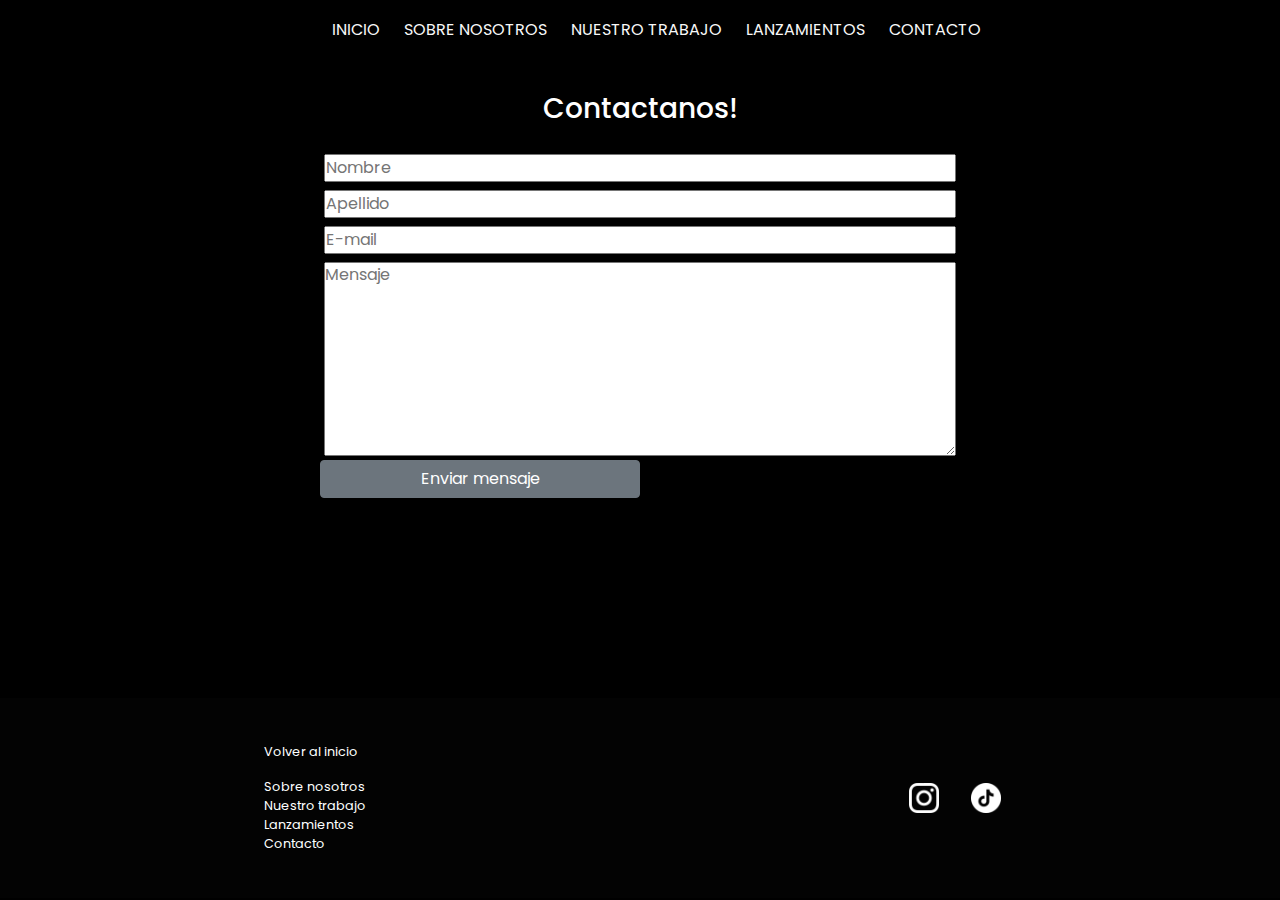
<file: gacetaplay/contacto.html>
<!DOCTYPE html>
<html lang="en">
<head>
    <meta charset="UTF-8">
    <meta name="viewport" content="width=device-width, initial-scale=1.0">
    <link rel="stylesheet" href="styles.css">
    <link rel="preconnect" href="https://fonts.googleapis.com">
    <link rel="preconnect" href="https://fonts.gstatic.com" crossorigin>
    <link href="https://fonts.googleapis.com/css2?family=Poppins:ital,wght@0,100;0,200;0,300;0,400;0,500;0,600;0,700;0,800;0,900;1,100;1,200;1,300;1,400;1,500;1,600;1,700;1,800;1,900&display=swap" rel="stylesheet">
    <link href="https://cdn.jsdelivr.net/npm/bootstrap@5.3.3/dist/css/bootstrap.min.css" rel="stylesheet" integrity="sha384-QWTKZyjpPEjISv5WaRU9OFeRpok6YctnYmDr5pNlyT2bRjXh0JMhjY6hW+ALEwIH" crossorigin="anonymous">
    <script src="https://cdn.jsdelivr.net/npm/bootstrap@5.3.3/dist/js/bootstrap.bundle.min.js" integrity="sha384-YvpcrYf0tY3lHB60NNkmXc5s9fDVZLESaAA55NDzOxhy9GkcIdslK1eN7N6jIeHz" crossorigin="anonymous"></script>
    <link rel="stylesheet" href="https://cdn.jsdelivr.net/npm/bootstrap-icons@1.3.0/font/bootstrap-icons.css">
    <link href="https://stackpath.bootstrapcdn.com/bootstrap/4.5.2/css/bootstrap.min.css" rel="stylesheet">
    <script src="https://code.jquery.com/jquery-3.5.1.slim.min.js"></script>
    <script src="https://cdn.jsdelivr.net/npm/@popperjs/core@2.5.3/dist/umd/popper.min.js"></script>
    <script src="https://stackpath.bootstrapcdn.com/bootstrap/4.5.2/js/bootstrap.min.js"></script>
    <title>GACETA PLAY</title>
</head>
<body class="poppins-thin fondo">
    
    <header>
        <div class="menu mt-2">
            <ul>
                <a href="">INICIO</a>
                <a href="">SOBRE NOSOTROS</a>
                <a href="./nuestrotrabajo.html">NUESTRO TRABAJO</a>
                <a href="./lanzamientos.html">LANZAMIENTOS</a>
                <a href="./contacto.html">CONTACTO</a>
            </ul>
        </div>
    </header>

<div class="d-flex flex-column align-items-center">
    <h3 class="m-4 text-white">Contactanos!</h3>
    <form action="" class="d-flex flex-column w-50 text-dark">
        <input type="text" placeholder="Nombre" class="m-1">
        <input type="text" placeholder="Apellido" class="m-1">
        <input type="email" placeholder="E-mail" class="m-1">
        <textarea name="" id="" placeholder="Mensaje" rows="8" class="m-1"></textarea>
        <button type="submit" class="btn btn-secondary w-50">Enviar mensaje</button>
    </form>
</div>

<footer class="footer d-flex justify-content-around">
    <div class="d-flex flex-column justify-content-center">
        <a href="" class="mb-3">Volver al inicio</a>
        <a href="">Sobre nosotros</a>
        <a href="">Nuestro trabajo</a>
        <a href="">Lanzamientos</a>
        <a href="">Contacto</a>
    </div>
    <div class="d-flex align-items-center">
        <a href="" class="p-3"><img src="./imagenes/instagram.png" alt="logoinstagram" width="30px" class="footericon"></a>
        <a href="" class="p-3"><img src="./imagenes/tiktok.png" alt="logotiktok" width="30px" class="footericon"></a>
    </div>
</footer>

</body>
</html>
</file>
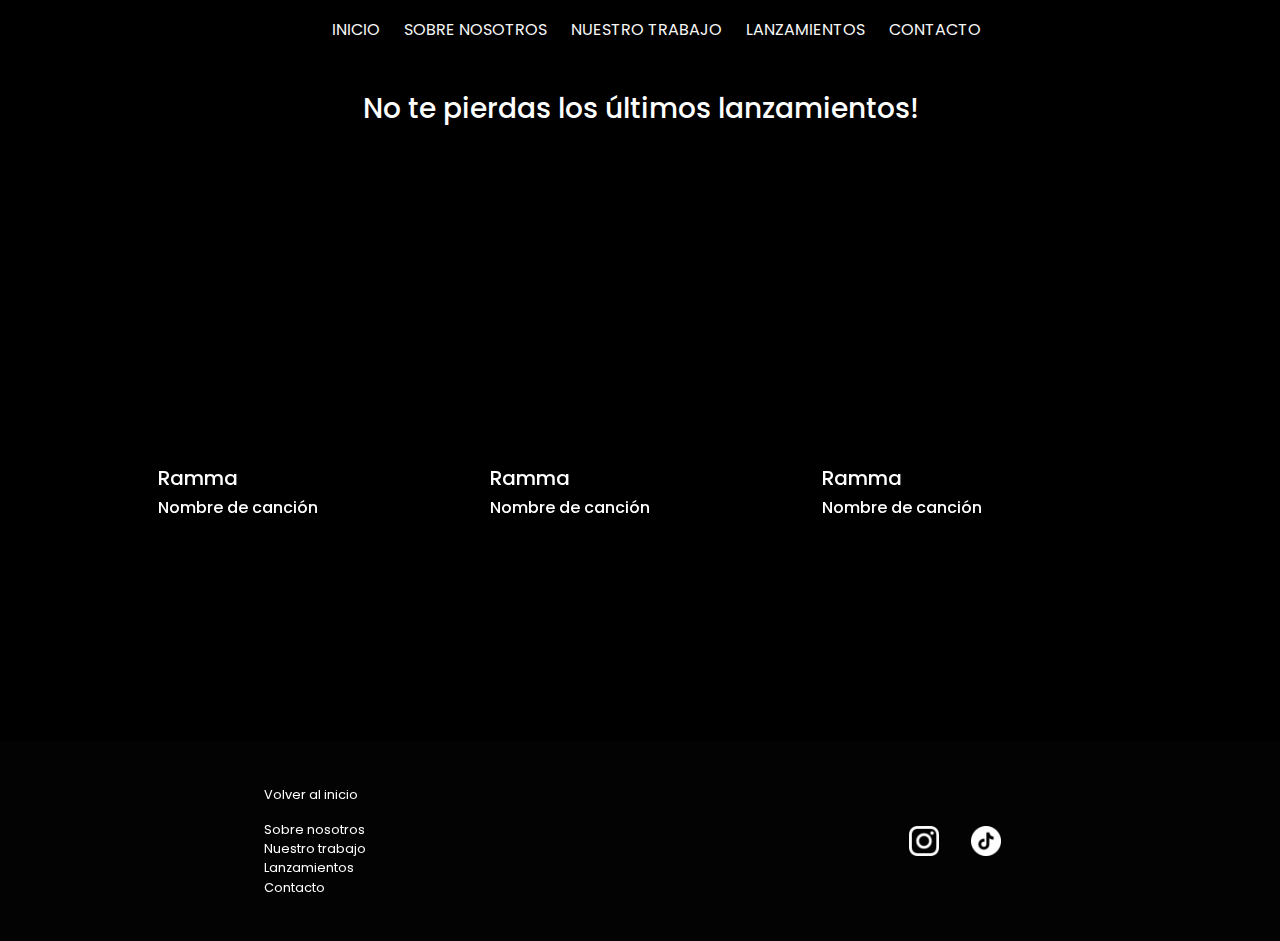
<file: gacetaplay/lanzamientos.html>
<!DOCTYPE html>
<html lang="en">
<head>
    <meta charset="UTF-8">
    <meta name="viewport" content="width=device-width, initial-scale=1.0">
    <link rel="stylesheet" href="styles.css">
    <link rel="preconnect" href="https://fonts.googleapis.com">
    <link rel="preconnect" href="https://fonts.gstatic.com" crossorigin>
    <link href="https://fonts.googleapis.com/css2?family=Poppins:ital,wght@0,100;0,200;0,300;0,400;0,500;0,600;0,700;0,800;0,900;1,100;1,200;1,300;1,400;1,500;1,600;1,700;1,800;1,900&display=swap" rel="stylesheet">
    <link href="https://cdn.jsdelivr.net/npm/bootstrap@5.3.3/dist/css/bootstrap.min.css" rel="stylesheet" integrity="sha384-QWTKZyjpPEjISv5WaRU9OFeRpok6YctnYmDr5pNlyT2bRjXh0JMhjY6hW+ALEwIH" crossorigin="anonymous">
    <script src="https://cdn.jsdelivr.net/npm/bootstrap@5.3.3/dist/js/bootstrap.bundle.min.js" integrity="sha384-YvpcrYf0tY3lHB60NNkmXc5s9fDVZLESaAA55NDzOxhy9GkcIdslK1eN7N6jIeHz" crossorigin="anonymous"></script>
    <link rel="stylesheet" href="https://cdn.jsdelivr.net/npm/bootstrap-icons@1.3.0/font/bootstrap-icons.css">
    <link href="https://stackpath.bootstrapcdn.com/bootstrap/4.5.2/css/bootstrap.min.css" rel="stylesheet">
    <script src="https://code.jquery.com/jquery-3.5.1.slim.min.js"></script>
    <script src="https://cdn.jsdelivr.net/npm/@popperjs/core@2.5.3/dist/umd/popper.min.js"></script>
    <script src="https://stackpath.bootstrapcdn.com/bootstrap/4.5.2/js/bootstrap.min.js"></script>
    <title>GACETA PLAY</title>
</head>
<body class="poppins-thin fondo">

<header>
    <div class="menu mt-2">
        <ul>
            <a href="./index.html">INICIO</a>
            <a href="">SOBRE NOSOTROS</a>
            <a href="./nuestrotrabajo.html">NUESTRO TRABAJO</a>
            <a href="./lanzamientos.html">LANZAMIENTOS</a>
            <a href="./contacto.html">CONTACTO</a>
        </ul>
    </div>
</header>


<h3 class="text-center text-white mt-4 mb-4">No te pierdas los últimos lanzamientos! </h3>

<div class="d-flex justify-content-center mt-4 text-white">
    <div class="d-flex flex-column justify-content-center p-3">
        <iframe width="300" height="300" src="https://www.youtube.com/embed/zOvZoa-1Fbs?si=Glb5HWBmnuMTGVkF" title="YouTube video player" frameborder="0" allow="accelerometer; autoplay; clipboard-write; encrypted-media; gyroscope; picture-in-picture; web-share" referrerpolicy="strict-origin-when-cross-origin" allowfullscreen></iframe>
        <h5 class="">Ramma</h5>
        <h6>Nombre de canción</h6>
    </div>
    <div class="d-flex flex-column justify-content-center p-3">
        <iframe width="300" height="300" src="https://www.youtube.com/embed/moEMEl742X0?si=vmssoGeyGE94bHiO" title="YouTube video player" frameborder="0" allow="accelerometer; autoplay; clipboard-write; encrypted-media; gyroscope; picture-in-picture; web-share" referrerpolicy="strict-origin-when-cross-origin" allowfullscreen></iframe>
        <h5 class=""">Ramma</h5>
        <h6>Nombre de canción</h6>
    </div>
    <div class="d-flex flex-column justify-content-center p-3">
        <iframe width="300" height="300" src="https://www.youtube.com/embed/iwO8WUDrg3g?si=390W9S8GViYYWu1V" title="YouTube video player" frameborder="0" allow="accelerometer; autoplay; clipboard-write; encrypted-media; gyroscope; picture-in-picture; web-share" referrerpolicy="strict-origin-when-cross-origin" allowfullscreen></iframe>
        <h5 class="">Ramma</h5>
        <h6>Nombre de canción</h6>
    </div>
</div>




<footer class="footer d-flex justify-content-around">
    <div class="d-flex flex-column justify-content-center">
        <a href="" class="mb-3">Volver al inicio</a>
        <a href="">Sobre nosotros</a>
        <a href="">Nuestro trabajo</a>
        <a href="">Lanzamientos</a>
        <a href="">Contacto</a>
    </div>
    <div class="d-flex align-items-center">
        <a href="" class="p-3"><img src="./imagenes/instagram.png" alt="logoinstagram" width="30px" class="footericon"></a>
        <a href="" class="p-3"><img src="./imagenes/tiktok.png" alt="logotiktok" width="30px" class="footericon"></a>
    </div>
</footer>

</body>
</html>
</file>
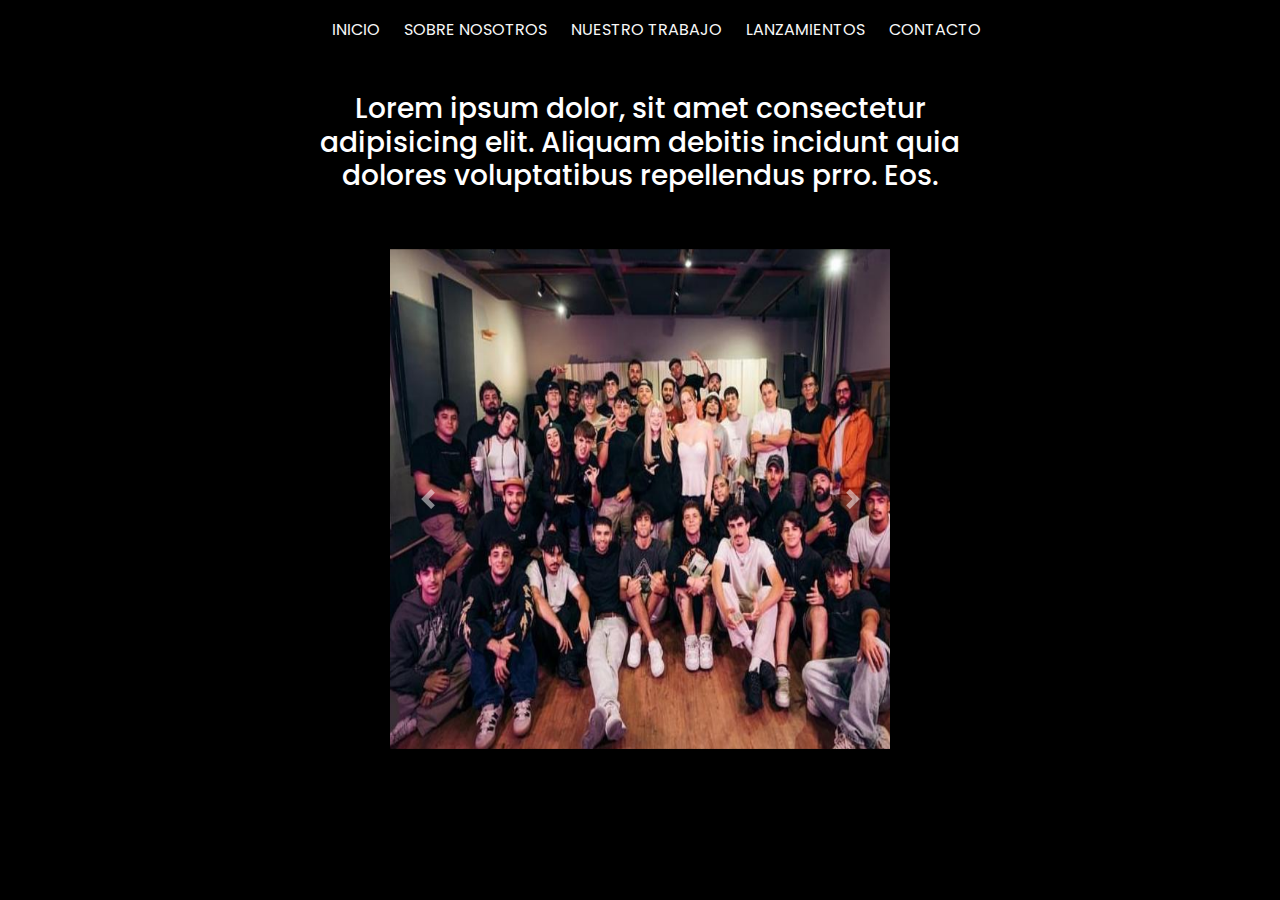
<file: gacetaplay/nuestrotrabajo.html>
<!DOCTYPE html>
<html lang="en">
<head>
    <meta charset="UTF-8">
    <meta name="viewport" content="width=device-width, initial-scale=1.0">
    <link rel="stylesheet" href="styles.css">
    <link rel="preconnect" href="https://fonts.googleapis.com">
    <link rel="preconnect" href="https://fonts.gstatic.com" crossorigin>
    <link href="https://fonts.googleapis.com/css2?family=Poppins:ital,wght@0,100;0,200;0,300;0,400;0,500;0,600;0,700;0,800;0,900;1,100;1,200;1,300;1,400;1,500;1,600;1,700;1,800;1,900&display=swap" rel="stylesheet">
    <link href="https://cdn.jsdelivr.net/npm/bootstrap@5.3.3/dist/css/bootstrap.min.css" rel="stylesheet" integrity="sha384-QWTKZyjpPEjISv5WaRU9OFeRpok6YctnYmDr5pNlyT2bRjXh0JMhjY6hW+ALEwIH" crossorigin="anonymous">
    <script src="https://cdn.jsdelivr.net/npm/bootstrap@5.3.3/dist/js/bootstrap.bundle.min.js" integrity="sha384-YvpcrYf0tY3lHB60NNkmXc5s9fDVZLESaAA55NDzOxhy9GkcIdslK1eN7N6jIeHz" crossorigin="anonymous"></script>
    <link rel="stylesheet" href="https://cdn.jsdelivr.net/npm/bootstrap-icons@1.3.0/font/bootstrap-icons.css">
    <!-- Bootstrap CSS -->
    <link href="https://stackpath.bootstrapcdn.com/bootstrap/4.5.2/css/bootstrap.min.css" rel="stylesheet">

    <!-- Bootstrap JS y dependencias de Popper.js -->
    <script src="https://code.jquery.com/jquery-3.5.1.slim.min.js"></script>
    <script src="https://cdn.jsdelivr.net/npm/@popperjs/core@2.5.3/dist/umd/popper.min.js"></script>
    <script src="https://stackpath.bootstrapcdn.com/bootstrap/4.5.2/js/bootstrap.min.js"></script>
 
    <title>GACETA PLAY</title>
</head>
<body class="poppins-thin fondo">

    <header>
        <div class="menu mt-2">
            <ul>
                <a href="./index.html">INICIO</a>
                <a href="">SOBRE NOSOTROS</a>
                <a href="./nuestrotrabajo.html">NUESTRO TRABAJO</a>
                <a href="./lanzamientos.html">LANZAMIENTOS</a>
                <a href="./contacto.html">CONTACTO</a>
            </ul>
        </div>
    </header>

<div class="contenedor">
    <div class="text-center w-50 mt-4 text text-white">
        <h3>Lorem ipsum dolor, sit amet consectetur adipisicing elit. Aliquam debitis incidunt quia dolores voluptatibus repellendus prro. Eos.</h3>
    </div>
    <div class="d-flex justify-content-center w-100 mt-5 text">
        <div id="carouselExampleControls" class="carousel slide carrousel" data-ride="carousel" data-interval="2500">
            <div class="carousel-inner">
                <div class="carousel-item active">
                    <img class="d-block" src="./imagenes/foto5.jpeg" alt="First slide" width="500px" height="500px">
                </div>
                <div class="carousel-item">
                    <img class="d-block" src="./imagenes/foto4.jpeg" alt="Second slide" width="500px" height="500px">
                </div>
                <div class="carousel-item">
                    <img class="d-block" src="./imagenes/foto3.jpeg" alt="Third slide" width="500px" height="500px">
                </div>
                <a class="carousel-control-prev" href="#carouselExampleControls" role="button" data-slide="prev">
                    <span class="carousel-control-prev-icon" aria-hidden="true"></span>
                    <span class="sr-only">Previous</span>
                </a>
                <a class="carousel-control-next" href="#carouselExampleControls" role="button" data-slide="next">
                    <span class="carousel-control-next-icon" aria-hidden="true"></span>
                    <span class="sr-only">Next</span>
                </a>
            </div>
        </div>
    </div>
</div>

<!----- carrousel para usar -----

-->


</body>
</file>
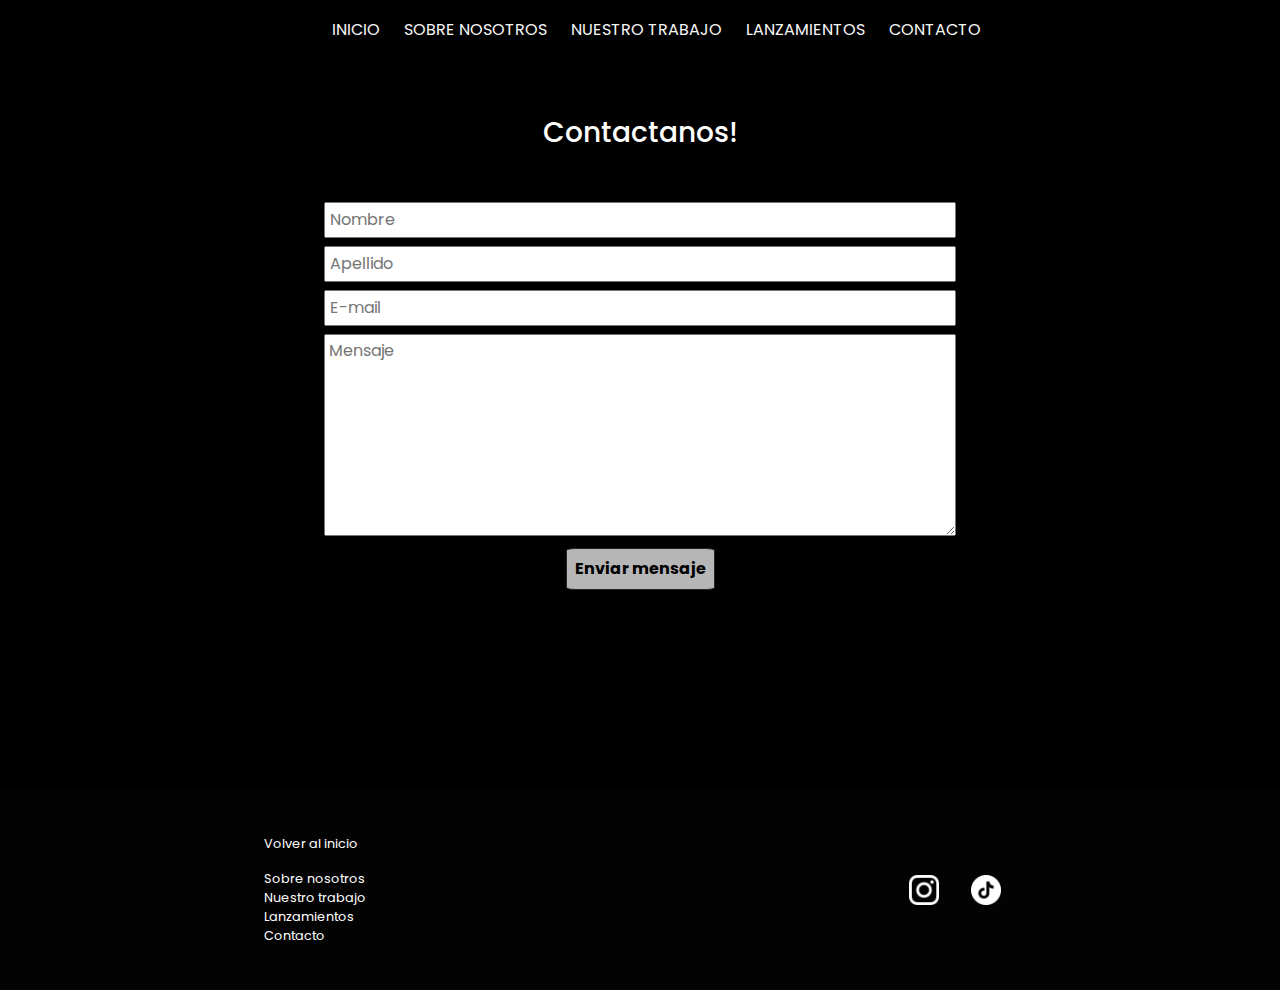
<file: gacetaplay/gacetaplay/contacto.html>
<!DOCTYPE html>
<html lang="en">
<head>
    <meta charset="UTF-8">
    <meta name="viewport" content="width=device-width, initial-scale=1.0">
    <link rel="stylesheet" href="styles.css">
    <link rel="preconnect" href="https://fonts.googleapis.com">
    <link rel="preconnect" href="https://fonts.gstatic.com" crossorigin>
    <link href="https://fonts.googleapis.com/css2?family=Poppins:ital,wght@0,100;0,200;0,300;0,400;0,500;0,600;0,700;0,800;0,900;1,100;1,200;1,300;1,400;1,500;1,600;1,700;1,800;1,900&display=swap" rel="stylesheet">
    <link href="https://cdn.jsdelivr.net/npm/bootstrap@5.3.3/dist/css/bootstrap.min.css" rel="stylesheet" integrity="sha384-QWTKZyjpPEjISv5WaRU9OFeRpok6YctnYmDr5pNlyT2bRjXh0JMhjY6hW+ALEwIH" crossorigin="anonymous">
    <script src="https://cdn.jsdelivr.net/npm/bootstrap@5.3.3/dist/js/bootstrap.bundle.min.js" integrity="sha384-YvpcrYf0tY3lHB60NNkmXc5s9fDVZLESaAA55NDzOxhy9GkcIdslK1eN7N6jIeHz" crossorigin="anonymous"></script>
    <link rel="stylesheet" href="https://cdn.jsdelivr.net/npm/bootstrap-icons@1.3.0/font/bootstrap-icons.css">
    <link href="https://stackpath.bootstrapcdn.com/bootstrap/4.5.2/css/bootstrap.min.css" rel="stylesheet">
    <script src="https://code.jquery.com/jquery-3.5.1.slim.min.js"></script>
    <script src="https://cdn.jsdelivr.net/npm/@popperjs/core@2.5.3/dist/umd/popper.min.js"></script>
    <script src="https://stackpath.bootstrapcdn.com/bootstrap/4.5.2/js/bootstrap.min.js"></script>
    <title>GACETA PLAY</title>
</head>
<body class="poppins-thin fondo">
    
    <header>
            <div class="menu mt-2">
                <ul>
                    <a href="/index.html">INICIO</a>
                    <a href="">SOBRE NOSOTROS</a>
                    <a href="./nuestrotrabajo.html">NUESTRO TRABAJO</a>
                    <a href="./lanzamientos.html">LANZAMIENTOS</a>
                    <a href="./contacto.html">CONTACTO</a>
                </ul>
            </div>
        </header>
    

<div class="d-flex flex-column align-items-center text">
    <h3 class="m-5 text-white">Contactanos!</h3>
    <form action="" class="d-flex flex-column w-50 text-dark">
        <input type="text" placeholder="Nombre" class="m-1 p-1">
        <input type="text" placeholder="Apellido" class="m-1 p-1">
        <input type="email" placeholder="E-mail" class="m-1 p-1">
        <textarea name="" id="" placeholder="Mensaje" rows="8" class="m-1 p-1"></textarea>
    </form>
    <button type="submit" class="p-2 mt-2 submit">Enviar mensaje</button>
</div>

<footer class="footer d-flex justify-content-around">
    <div class="d-flex flex-column justify-content-center">
        <a href="" class="mb-3">Volver al inicio</a>
        <a href="">Sobre nosotros</a>
        <a href="">Nuestro trabajo</a>
        <a href="">Lanzamientos</a>
        <a href="">Contacto</a>
    </div>
    <div class="d-flex align-items-center">
        <a href="" class="p-3"><img src="./imagenes/iconig.png" alt="logoinstagram" width="30px" class="footericon"></a>
        <a href="" class="p-3"><img src="./imagenes/icontiktok.png" alt="logotiktok" width="30px" class="footericon"></a>
    </div>
</footer>
</footer>

</body>
</html>
</file>
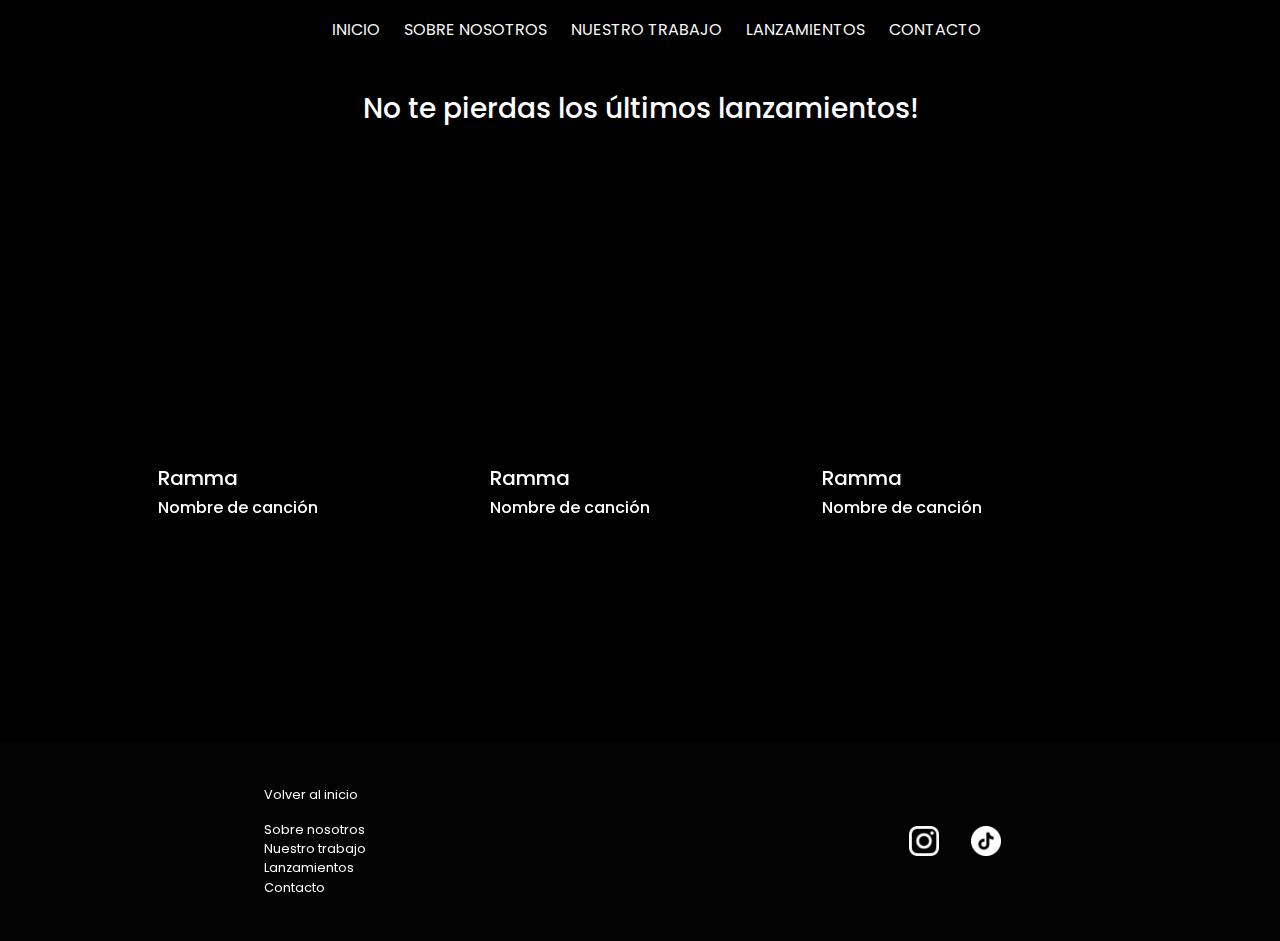
<file: gacetaplay/gacetaplay/lanzamientos.html>
<!DOCTYPE html>
<html lang="en">
<head>
    <meta charset="UTF-8">
    <meta name="viewport" content="width=device-width, initial-scale=1.0">
    <link rel="stylesheet" href="styles.css">
    <link rel="preconnect" href="https://fonts.googleapis.com">
    <link rel="preconnect" href="https://fonts.gstatic.com" crossorigin>
    <link href="https://fonts.googleapis.com/css2?family=Poppins:ital,wght@0,100;0,200;0,300;0,400;0,500;0,600;0,700;0,800;0,900;1,100;1,200;1,300;1,400;1,500;1,600;1,700;1,800;1,900&display=swap" rel="stylesheet">
    <link href="https://cdn.jsdelivr.net/npm/bootstrap@5.3.3/dist/css/bootstrap.min.css" rel="stylesheet" integrity="sha384-QWTKZyjpPEjISv5WaRU9OFeRpok6YctnYmDr5pNlyT2bRjXh0JMhjY6hW+ALEwIH" crossorigin="anonymous">
    <script src="https://cdn.jsdelivr.net/npm/bootstrap@5.3.3/dist/js/bootstrap.bundle.min.js" integrity="sha384-YvpcrYf0tY3lHB60NNkmXc5s9fDVZLESaAA55NDzOxhy9GkcIdslK1eN7N6jIeHz" crossorigin="anonymous"></script>
    <link rel="stylesheet" href="https://cdn.jsdelivr.net/npm/bootstrap-icons@1.3.0/font/bootstrap-icons.css">
    <link href="https://stackpath.bootstrapcdn.com/bootstrap/4.5.2/css/bootstrap.min.css" rel="stylesheet">
    <script src="https://code.jquery.com/jquery-3.5.1.slim.min.js"></script>
    <script src="https://cdn.jsdelivr.net/npm/@popperjs/core@2.5.3/dist/umd/popper.min.js"></script>
    <script src="https://stackpath.bootstrapcdn.com/bootstrap/4.5.2/js/bootstrap.min.js"></script>
    <title>GACETA PLAY</title>
</head>
<body class="poppins-thin fondo">

    <header>
            <div class="menu mt-2 ">
                <ul>
                    <a href="">INICIO</a>
                    <a href="">SOBRE NOSOTROS</a>
                    <a href="./nuestrotrabajo.html">NUESTRO TRABAJO</a>
                    <a href="./lanzamientos.html">LANZAMIENTOS</a>
                    <a href="./contacto.html">CONTACTO</a>
                </ul>
            </div>
        </header>
    


<h3 class="text-center text-white mt-4 mb-4 text">No te pierdas los últimos lanzamientos! </h3>

<div class="d-flex justify-content-center mt-4 text-white">
    <div class="d-flex flex-column justify-content-center p-3">
        <iframe width="300" height="300" src="https://www.youtube.com/embed/zOvZoa-1Fbs?si=Glb5HWBmnuMTGVkF" title="YouTube video player" frameborder="0" allow="accelerometer; autoplay; clipboard-write; encrypted-media; gyroscope; picture-in-picture; web-share" referrerpolicy="strict-origin-when-cross-origin" allowfullscreen></iframe>
        <h5 class="">Ramma</h5>
        <h6>Nombre de canción</h6>
    </div>
    <div class="d-flex flex-column justify-content-center p-3">
        <iframe width="300" height="300" src="https://www.youtube.com/embed/moEMEl742X0?si=vmssoGeyGE94bHiO" title="YouTube video player" frameborder="0" allow="accelerometer; autoplay; clipboard-write; encrypted-media; gyroscope; picture-in-picture; web-share" referrerpolicy="strict-origin-when-cross-origin" allowfullscreen></iframe>
        <h5 class="">Ramma</h5>
        <h6>Nombre de canción</h6>
    </div>
    <div class="d-flex flex-column justify-content-center p-3">
        <iframe width="300" height="300" src="https://www.youtube.com/embed/iwO8WUDrg3g?si=390W9S8GViYYWu1V" title="YouTube video player" frameborder="0" allow="accelerometer; autoplay; clipboard-write; encrypted-media; gyroscope; picture-in-picture; web-share" referrerpolicy="strict-origin-when-cross-origin" allowfullscreen></iframe>
        <h5 class="">Ramma</h5>
        <h6>Nombre de canción</h6>
    </div>
</div>




<footer class="footer d-flex justify-content-around">
    <div class="d-flex flex-column justify-content-center">
        <a href="" class="mb-3">Volver al inicio</a>
        <a href="">Sobre nosotros</a>
        <a href="">Nuestro trabajo</a>
        <a href="">Lanzamientos</a>
        <a href="">Contacto</a>
    </div>
    <div class="d-flex align-items-center">
        <a href="" class="p-3"><img src="./imagenes/iconig.png" alt="logoinstagram" width="30px" class="footericon"></a>
        <a href="" class="p-3"><img src="./imagenes/icontiktok.png" alt="logotiktok" width="30px" class="footericon"></a>
    </div>
</footer>

</body>
</html>
</file>
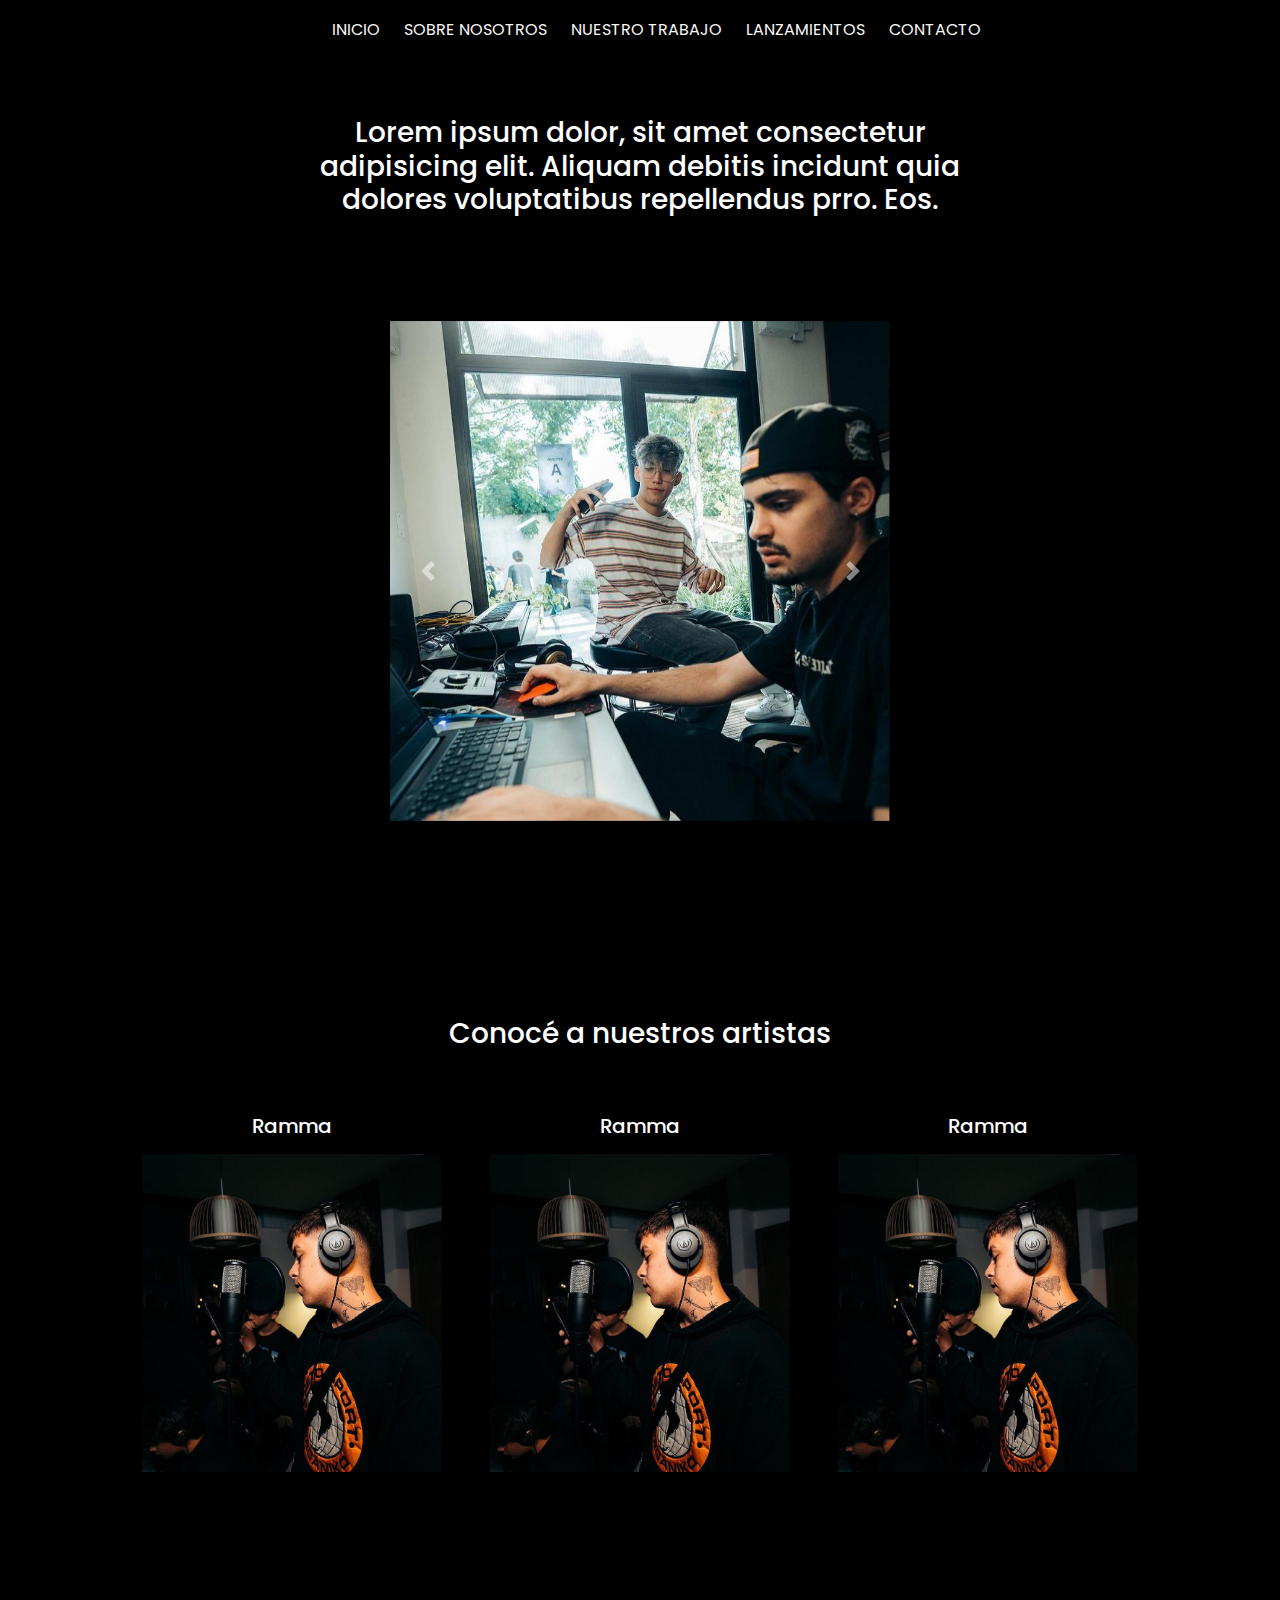
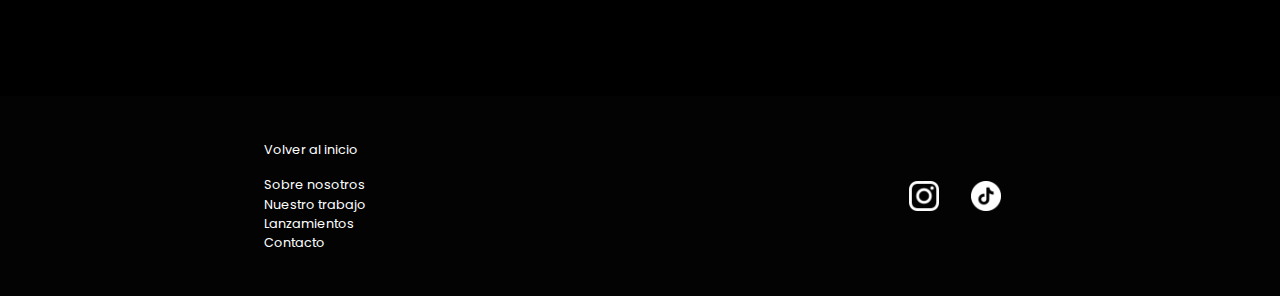
<file: gacetaplay/gacetaplay/nuestrotrabajo.html>
<!DOCTYPE html>
<html lang="en">
<head>
    <meta charset="UTF-8">
    <meta name="viewport" content="width=device-width, initial-scale=1.0">
    <link rel="stylesheet" href="styles.css">
    <link rel="preconnect" href="https://fonts.googleapis.com">
    <link rel="preconnect" href="https://fonts.gstatic.com" crossorigin>
    <link href="https://fonts.googleapis.com/css2?family=Poppins:ital,wght@0,100;0,200;0,300;0,400;0,500;0,600;0,700;0,800;0,900;1,100;1,200;1,300;1,400;1,500;1,600;1,700;1,800;1,900&display=swap" rel="stylesheet">
    <link href="https://cdn.jsdelivr.net/npm/bootstrap@5.3.3/dist/css/bootstrap.min.css" rel="stylesheet" integrity="sha384-QWTKZyjpPEjISv5WaRU9OFeRpok6YctnYmDr5pNlyT2bRjXh0JMhjY6hW+ALEwIH" crossorigin="anonymous">
    <script src="https://cdn.jsdelivr.net/npm/bootstrap@5.3.3/dist/js/bootstrap.bundle.min.js" integrity="sha384-YvpcrYf0tY3lHB60NNkmXc5s9fDVZLESaAA55NDzOxhy9GkcIdslK1eN7N6jIeHz" crossorigin="anonymous"></script>
    <link rel="stylesheet" href="https://cdn.jsdelivr.net/npm/bootstrap-icons@1.3.0/font/bootstrap-icons.css">
    <!-- Bootstrap CSS -->
    <link href="https://stackpath.bootstrapcdn.com/bootstrap/4.5.2/css/bootstrap.min.css" rel="stylesheet">

    <!-- Bootstrap JS y dependencias de Popper.js -->
    <script src="https://code.jquery.com/jquery-3.5.1.slim.min.js"></script>
    <script src="https://cdn.jsdelivr.net/npm/@popperjs/core@2.5.3/dist/umd/popper.min.js"></script>
    <script src="https://stackpath.bootstrapcdn.com/bootstrap/4.5.2/js/bootstrap.min.js"></script>
 
    <title>GACETA PLAY</title>
</head>
<body class="poppins-thin fondo">

    <header>
            <div class="menu mt-2">
                <ul>
                    <a href="">INICIO</a>
                    <a href="">SOBRE NOSOTROS</a>
                    <a href="./nuestrotrabajo.html">NUESTRO TRABAJO</a>
                    <a href="./lanzamientos.html">LANZAMIENTOS</a>
                    <a href="./contacto.html">CONTACTO</a>
                </ul>
            </div>
        </header>
    

<div class="contenedor">
    <div class="text-center w-md-100 w-50 mt-5 mb-5 text text-white">
        <h3>Lorem ipsum dolor, sit amet consectetur adipisicing elit. Aliquam debitis incidunt quia dolores voluptatibus repellendus prro. Eos.</h3>
    </div>
    <div class="d-flex justify-content-center align-items-center w-100 mt-5 text mb-5">
        <div id="carouselExampleControls" class="carousel slide carrousel" data-ride="carousel" data-interval="2500">
            <div class="carousel-inner">
                <div class="carousel-item active">
                    <img class="d-block" src="./imagenes/foto3.jpeg" alt="First slide" width="500px" height="500px">
                </div>
                <div class="carousel-item">
                    <img class="d-block" src="./imagenes/foto4.jpeg" alt="Second slide" width="500px" height="500px">
                </div>
                <div class="carousel-item">
                    <img class="d-block" src="./imagenes/foto2.jpeg" alt="Third slide" width="500px" height="500px">
                </div>
                <a class="carousel-control-prev" href="#carouselExampleControls" role="button" data-slide="prev">
                    <span class="carousel-control-prev-icon" aria-hidden="true"></span>
                    <span class="sr-only">Previous</span>
                </a>
                <a class="carousel-control-next" href="#carouselExampleControls" role="button" data-slide="next">
                    <span class="carousel-control-next-icon" aria-hidden="true"></span>
                    <span class="sr-only">Next</span>
                </a>
            </div>
        </div>
    </div>

</div>

<div class="d-flex justify-content-center w-100">
<h3 class="text-center text-white mt-5 mb-5 foto1">Conocé a nuestros artistas</h3>
</div>
<div class="d-flex justify-content-center text-white flex-wrap">
    <div class="d-flex flex-column align-items-center justify-content-center p-3">
        <h5 class="foto1 text-center">Ramma</h5>
        <img src="./imagenes/foto4.jpeg" alt="" width="300px" class="m-2  foto3" >
    </div>
    <div class="d-flex flex-column align-items-center justify-content-center p-3">
        <h5 class="foto3 text-center">Ramma</h5>
        <img src="./imagenes/foto4.jpeg" alt="" width="300px"  class="m-2 foto1">
    </div>
    <div class="d-flex flex-column align-items-center justify-content-center p-3">
        <h5 class="foto3 text-center">Ramma</h5>
        <img src="./imagenes/foto4.jpeg" alt="" width="300px" class="m-2 foto1">
    </div>
</div>

<footer class="footer d-flex justify-content-around">
    <div class="d-flex flex-column justify-content-center">
        <a href="" class="mb-3">Volver al inicio</a>
        <a href="">Sobre nosotros</a>
        <a href="">Nuestro trabajo</a>
        <a href="">Lanzamientos</a>
        <a href="">Contacto</a>
    </div>
    <div class="d-flex align-items-center">
        <a href="" class="p-3"><img src="./imagenes/iconig.png" alt="logoinstagram" width="30px" class="footericon"></a>
        <a href="" class="p-3"><img src="./imagenes/icontiktok.png" alt="logotiktok" width="30px" class="footericon"></a>
    </div>
</footer>
</body>
</file>
<file: styles.css>
*{
    margin: 0;
    padding: 0;
}

@font-face {
    font-family: 'Filetto regular';
    src: url('./fonts/Filetto_regular.ttf') format('truetype');
    font-weight: 600;
    font-style: normal;
}


body{
    font-size: 20px;
    overflow-x: hidden;
    background-color: black !important;
    font-family: 'Filetto regular', sans-serif !important;
}

.contenedor{
    display: flex;
    flex-direction: column;
    align-items: center;
    justify-content: center;
}
.poppins-thin {
    font-family: "Poppins", sans-serif;
    font-style: normal;
  }
  
.fondo{
    background-color: black;
}


.menu{
    color: rgb(255, 255, 255);
    width: 100%;
    height: 60px;
    background-color: rgb(0, 0, 0);
    display: flex;
    justify-content: center;
    align-items: center;
}

ul a{
    font-size: 1.2em;
    color: rgb(248, 248, 248);
    text-decoration: none;
    padding: 10px;
}

ul a:hover{
    color: rgb(255, 255, 255);
    text-shadow: 0 0 10px rgb(255, 255, 255);
    text-decoration: none;

}


.logo{
    display: flex;
    justify-content: center;
    margin-top: 60px;
    margin-bottom: 30px;
}
.logo img{
    animation: start 2s;
    width:400px;
}

    /* @keyframes start {
    from{
        opacity: 0;
        transform: rotate(180deg);
    }
    to {
        opacity: 1;
    }
    }
    */

     @keyframes start {
    0%{
        transform:scale(0.4);
    }

    100% {
        transform:scale(1);
    }
    }
    

.text{
    animation-name: texto;
    animation-duration: 2s;
}    
@keyframes texto {
    from{
     opacity: 0;
    }
 
    to{
     opacity: 1;
    }
 }

.presentacion{
    text-align: center;
    margin-top: 100px;
    width: 50%;
    height: 300px;
}
.presentacion h1{
    font-size: 28px;
}
 /* view-timeline-name: --pres;
    view-timeline-axis: block;

    animation-timeline: --pres;
    animation-name: presentacion;
    animation-range: entry 0% cover 50%;


}

@keyframes presentacion {
    from{
        margin-left: 100%;
    }
    to{
        margin-left: 0;

    }


}
/*  
    view-timeline-name: --text;
    view-timeline-axis: block;

    animation-timeline: --text;
    animation-name: texto;
    animation-range: entry 20% cover 40%;
    animation-fill-mode: both; 
*/



.p-card-eventos{
    width: 350px;
    height: 366.875px;
    background-color: rgb(0,0,0, 0.7);
    cursor: pointer;
    color: white;
}

.p-card-eventos:hover{
    background-color: rgba(0, 0, 0, 0.5);
    box-shadow: 0 0 10px rgb(100, 100, 100);
}
.bi{
    font-size: 22px;
}
.carrousel{
    width: 500px;
    height: 600px;
}

.foto1{
    view-timeline-name: --images;
    view-timeline-axis: block;

    animation-timeline: --images;
    animation-name: presentacion;
    animation-range: entry 25% cover 50%;
    animation-fill-mode: both; 
}

@keyframes presentacion {
    from{
        opacity: 0;
    }
    
    to{
        opacity: 1;
    }

}

.foto2{

    view-timeline-name: --images;
    view-timeline-axis: block;

    animation-timeline: --images;
    animation-name: presentacion;
    animation-range: entry 30% cover 50%;
    animation-fill-mode: both; 

}

.foto3{
    view-timeline-name: --images;
    view-timeline-axis: block;

    animation-timeline: --images;
    animation-name: presentacion;
    animation-range: entry 40% cover 70%;
    animation-fill-mode: both; 
}


.image-shadow{
    box-shadow: 0 0 2px rgb(17, 17, 17);
}

form{
    width: 600px;
}

.submit{
    border-radius: 6%;
    border: 1px solid rgb(36, 36, 36);
    background-color: rgb(182, 182, 182);
    font-weight: bold;
    transition: background-color 1s ease;
}
.submit:hover{
    box-shadow: 0 0 10px white;
    background-color: rgb(19, 19, 19);
    color: white;
    transition-duration: 0.7s;
    
}
.proyecto:not(:hover) {
    background-color: white;
  }

  
.footer{
    width: 100%;
    height: 200px;
    background-color: rgb(3, 3, 3);
    margin-top: 200px;
}
.footer a{
    font-size: 0.9em;
    text-decoration: none;
    color: white;
}
.footer a:hover{
    color: rgb(138, 138, 138);
    text-decoration: none;
}


.footericon:hover{
    filter: drop-shadow(0 0 5px rgb(117, 117, 117));
}

@media screen and (max-width: 678px) {

    .logo img {
        width: 250px;
        margin-top: 100px;
    }

    form{
        width: 350px;
    }
}


@media screen and (max-width: 600px) {
    .presentacion{
        height: 400px;
        width: 100%;
        text-align: center;
        padding: 10px;
}

    .presentacion h3{
        font-size: 20px;
    }
    .carrousel{
        width: 400px;
        height: 400px;
        margin-bottom: 180px;
    }
    }

@media screen and (max-width: 425px) {
    .carrousel{
        margin-bottom: 180px;
    }

    form{
        width: 270px;
    }
}
</file>
<file: gacetaplay/styles.css>
*{
    margin: 0;
    padding: 0;
}

.contenedor{
    display: flex;
    flex-direction: column;
    align-items: center;
    justify-content: center;
}
.poppins-thin {
    font-family: "Poppins", sans-serif;
    font-style: normal;
  }
  
.fondo{
    background-color: black;
}
body{
    font-size: 18px;
    overflow-x: hidden;
}

.menu{
    color: rgb(255, 255, 255);
    width: 100%;
    height: 60px;
    background-color: rgb(0, 0, 0);
    display: flex;
    justify-content: center;
    align-items: center;
}

ul a{
    color: rgb(248, 248, 248);
    text-decoration: none;
    padding: 10px;
}

ul a:hover{
    color: rgb(255, 255, 255);
    text-shadow: 0 0 10px rgb(255, 255, 255);
    text-decoration: none;
}
.logo{
    display: flex;
    justify-content: center;
    margin: 30px;
}
.logo img{
    border: 2px solid rgb(54, 54, 54);
    border-radius: 50%;
    display: flex;
    flex-direction: column;
    align-items: center;
    animation: start 1.8s;
}

    @keyframes start {
    from{
        opacity: 0;
        transform: rotate(180deg);
    }
    to {
        opacity: 1;
    }
    }

.text{
    animation-name: texto;
    animation-duration: 2s;
}    
@keyframes texto {
    from{
     opacity: 0;
    }
 
    to{
     opacity: 1;
    }
 }

.presentacion{
    text-align: center;
    margin-top: 100px;
    width: 50%;
    height: 300px;
}
 /* view-timeline-name: --pres;
    view-timeline-axis: block;

    animation-timeline: --pres;
    animation-name: presentacion;
    animation-range: entry 0% cover 50%;


}

@keyframes presentacion {
    from{
        margin-left: 100%;
    }
    to{
        margin-left: 0;

    }


}
/*  
    view-timeline-name: --text;
    view-timeline-axis: block;

    animation-timeline: --text;
    animation-name: texto;
    animation-range: entry 20% cover 40%;
    animation-fill-mode: both; 
*/



.carrousel{
    width: 500px;
    height: 600px;
}

.foto1{
    view-timeline-name: --images;
    view-timeline-axis: block;

    animation-timeline: --images;
    animation-name: presentacion;
    animation-range: entry 25% cover 50%;
    animation-fill-mode: both; 
}

@keyframes presentacion {
    from{
        opacity: 0;
    }
    
    to{
        opacity: 1;
    }

}

.foto2{
    view-timeline-name: --images;
    view-timeline-axis: block;

    animation-timeline: --images;
    animation-name: presentacion;
    animation-range: entry 30% cover 50%;
    animation-fill-mode: both; 

}

.foto3{
    view-timeline-name: --images;
    view-timeline-axis: block;

    animation-timeline: --images;
    animation-name: presentacion;
    animation-range: entry 40% cover 70%;
    animation-fill-mode: both; 
}

.image-shadow{
    box-shadow: 0 0 15px rgb(56, 56, 56);
}

.footer{
    width: 100%;
    height: 200px;
    background-color: rgb(3, 3, 3);
    margin-top: 200px;
}
.footer a{
    font-size: 0.8em;
    text-decoration: none;
    color: white;
}
.footer a:hover{
    color: rgb(90, 90, 90);
}

.footericon{
    filter: invert(100%);
}

.footericon:hover{
    filter: invert(90%);
    box-shadow: 0 0 15px white;
}
</file>
<file: gacetaplay/gacetaplay/styles.css>
*{
    margin: 0;
    padding: 0;
}

.contenedor{
    display: flex;
    flex-direction: column;
    align-items: center;
    justify-content: center;
}
.poppins-thin {
    font-family: "Poppins", sans-serif;
    font-style: normal;
  }
  
.fondo{
    background-color: black;
}
body{
    font-size: 18px;
    overflow-x: hidden;
}

.menu{
    color: rgb(255, 255, 255);
    width: 100%;
    height: 60px;
    background-color: rgb(0, 0, 0);
    display: flex;
    justify-content: center;
    align-items: center;
}

ul a{
    color: rgb(248, 248, 248);
    text-decoration: none;
    padding: 10px;
}

ul a:hover{
    color: rgb(255, 255, 255);
    text-shadow: 0 0 10px rgb(255, 255, 255);
    text-decoration: none;

}


.logo{
    display: flex;
    justify-content: center;
    margin-top: 30px;
    margin-bottom: 30px;
}
.logo img{
    border: 2px solid rgb(54, 54, 54);
    border-radius: 50%;
    display: flex;
    flex-direction: column;
    align-items: center;
    animation: start 1.8s;
    width:500px;
}

    @keyframes start {
    from{
        opacity: 0;
        transform: rotate(180deg);
    }
    to {
        opacity: 1;
    }
    }

.text{
    animation-name: texto;
    animation-duration: 2s;
}    
@keyframes texto {
    from{
     opacity: 0;
    }
 
    to{
     opacity: 1;
    }
 }

.presentacion{
    text-align: center;
    margin-top: 100px;
    width: 50%;
    height: 300px;
}
 /* view-timeline-name: --pres;
    view-timeline-axis: block;

    animation-timeline: --pres;
    animation-name: presentacion;
    animation-range: entry 0% cover 50%;


}

@keyframes presentacion {
    from{
        margin-left: 100%;
    }
    to{
        margin-left: 0;

    }


}
/*  
    view-timeline-name: --text;
    view-timeline-axis: block;

    animation-timeline: --text;
    animation-name: texto;
    animation-range: entry 20% cover 40%;
    animation-fill-mode: both; 
*/



.carrousel{
    width: 500px;
    height: 600px;
}

.foto1{
    view-timeline-name: --images;
    view-timeline-axis: block;

    animation-timeline: --images;
    animation-name: presentacion;
    animation-range: entry 25% cover 50%;
    animation-fill-mode: both; 
}

@keyframes presentacion {
    from{
        opacity: 0;
    }
    
    to{
        opacity: 1;
    }

}

.foto2{
    view-timeline-name: --images;
    view-timeline-axis: block;

    animation-timeline: --images;
    animation-name: presentacion;
    animation-range: entry 30% cover 50%;
    animation-fill-mode: both; 

}

.foto3{
    view-timeline-name: --images;
    view-timeline-axis: block;

    animation-timeline: --images;
    animation-name: presentacion;
    animation-range: entry 40% cover 70%;
    animation-fill-mode: both; 
}

.image-shadow{
    box-shadow: 0 0 15px rgb(56, 56, 56);
}

.submit{
    border-radius: 6%;
    border: 1px solid rgb(36, 36, 36);
    background-color: rgb(182, 182, 182);
    font-weight: bold;
}
.submit:hover{
    box-shadow: 0 0 10px white;
    background-color: rgb(19, 19, 19);
    color: white;
    transition-duration: 0.8s;
}

.footer{
    width: 100%;
    height: 200px;
    background-color: rgb(3, 3, 3);
    margin-top: 200px;
}
.footer a{
    font-size: 0.8em;
    text-decoration: none;
    color: white;
}
.footer a:hover{
    color: rgb(138, 138, 138);
    text-decoration: none;
}


.footericon{
    filter: brightness(100);


}

.footericon:hover{
    transform: scale(1.2);
    transition-duration: 0.4s;
    transition-timing-function: ease-in-out;
}

@media screen and (max-width: 678px) {
    .menu {
        height: 80px;
        flex-wrap: wrap;
        justify-content: center;
        align-content: center;
    }

    .logo img {
        width: 250px;
        margin-top: 100px;
    }
}


@media screen and (max-width: 600px) {
    .presentacion{
        height: 400px;
        width: 100%;
        text-align: center;
        padding: 10px;
}
    .foto1, .foto2, .foto3{
        width: 250px;
        margin: 10px;
    }
    .presentacion h3{
        font-size: 20px;
    }
    .carrousel{
        width: 400px;
        height: 400px;
        margin-bottom: 180px;
    }
    }


@media screen and (max-width: 425px) {
    .carrousel{
        margin-bottom: 180px;
    }
}
</file>
